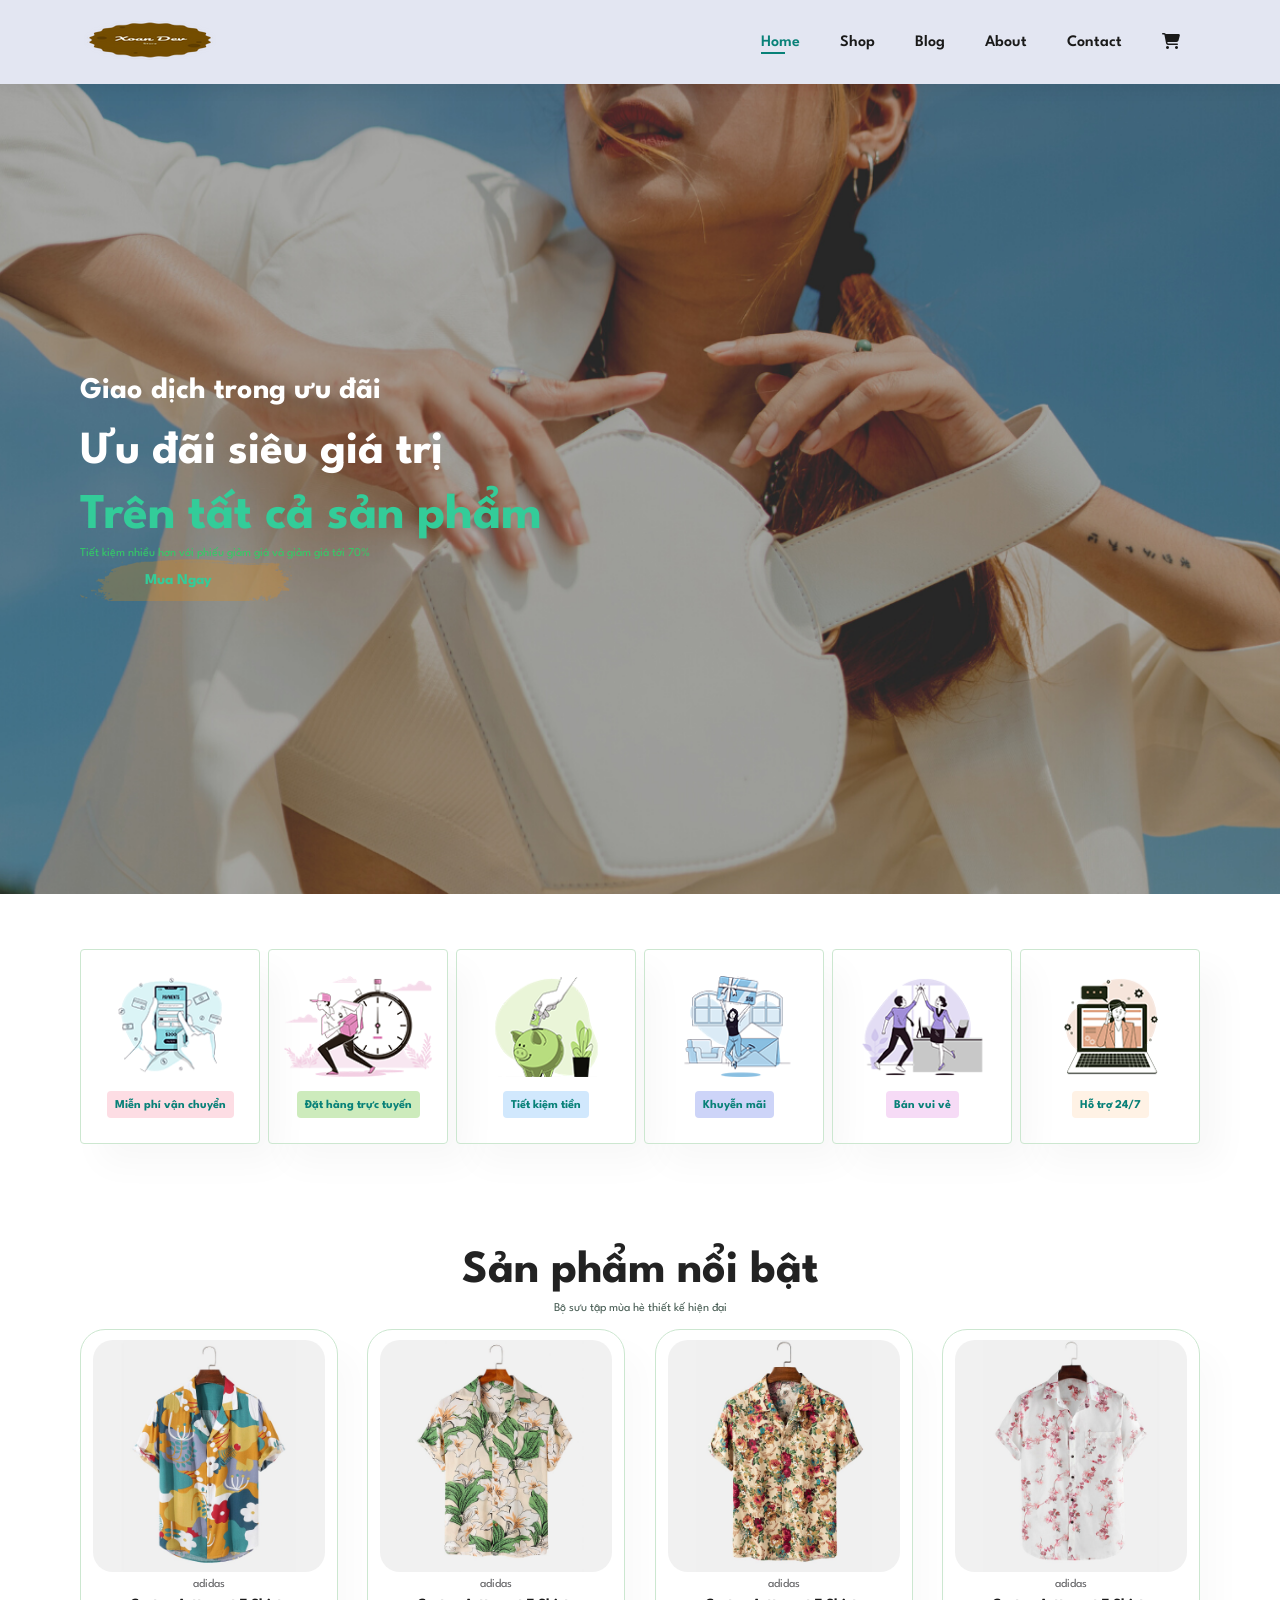
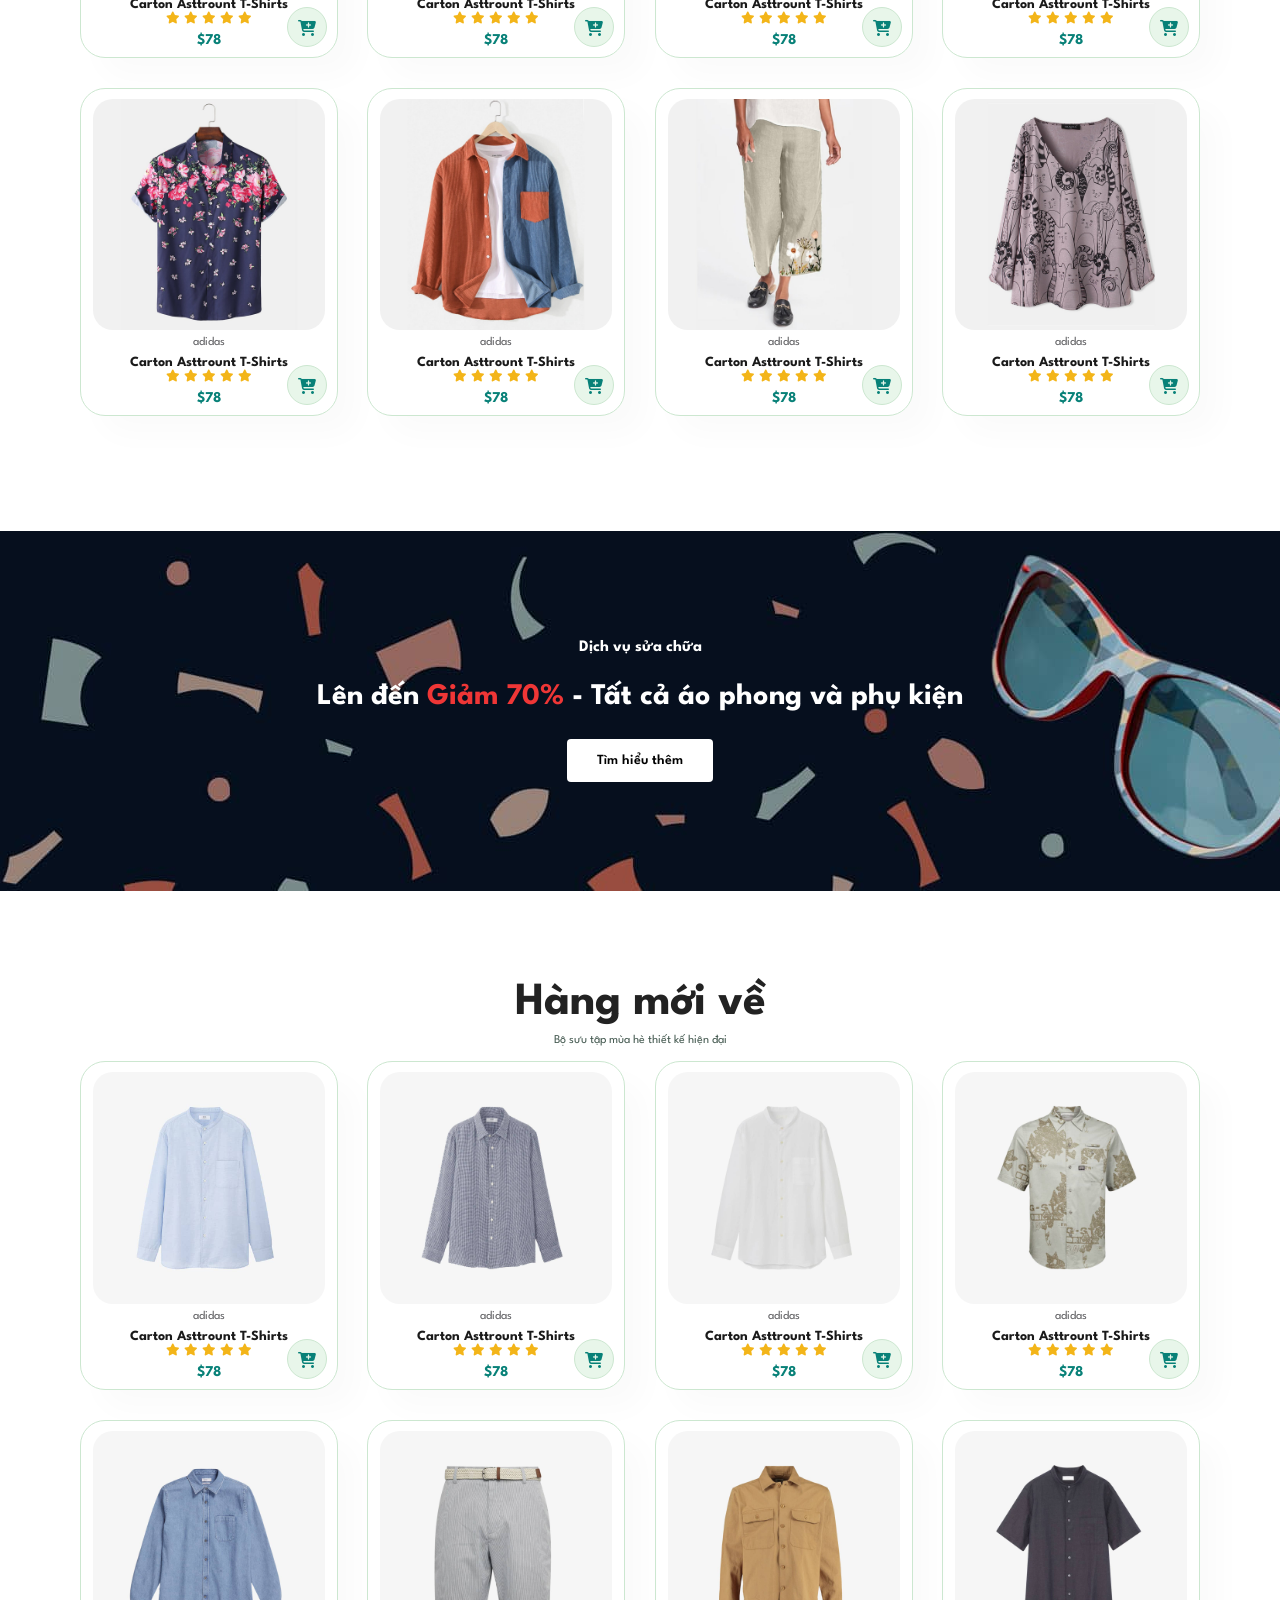
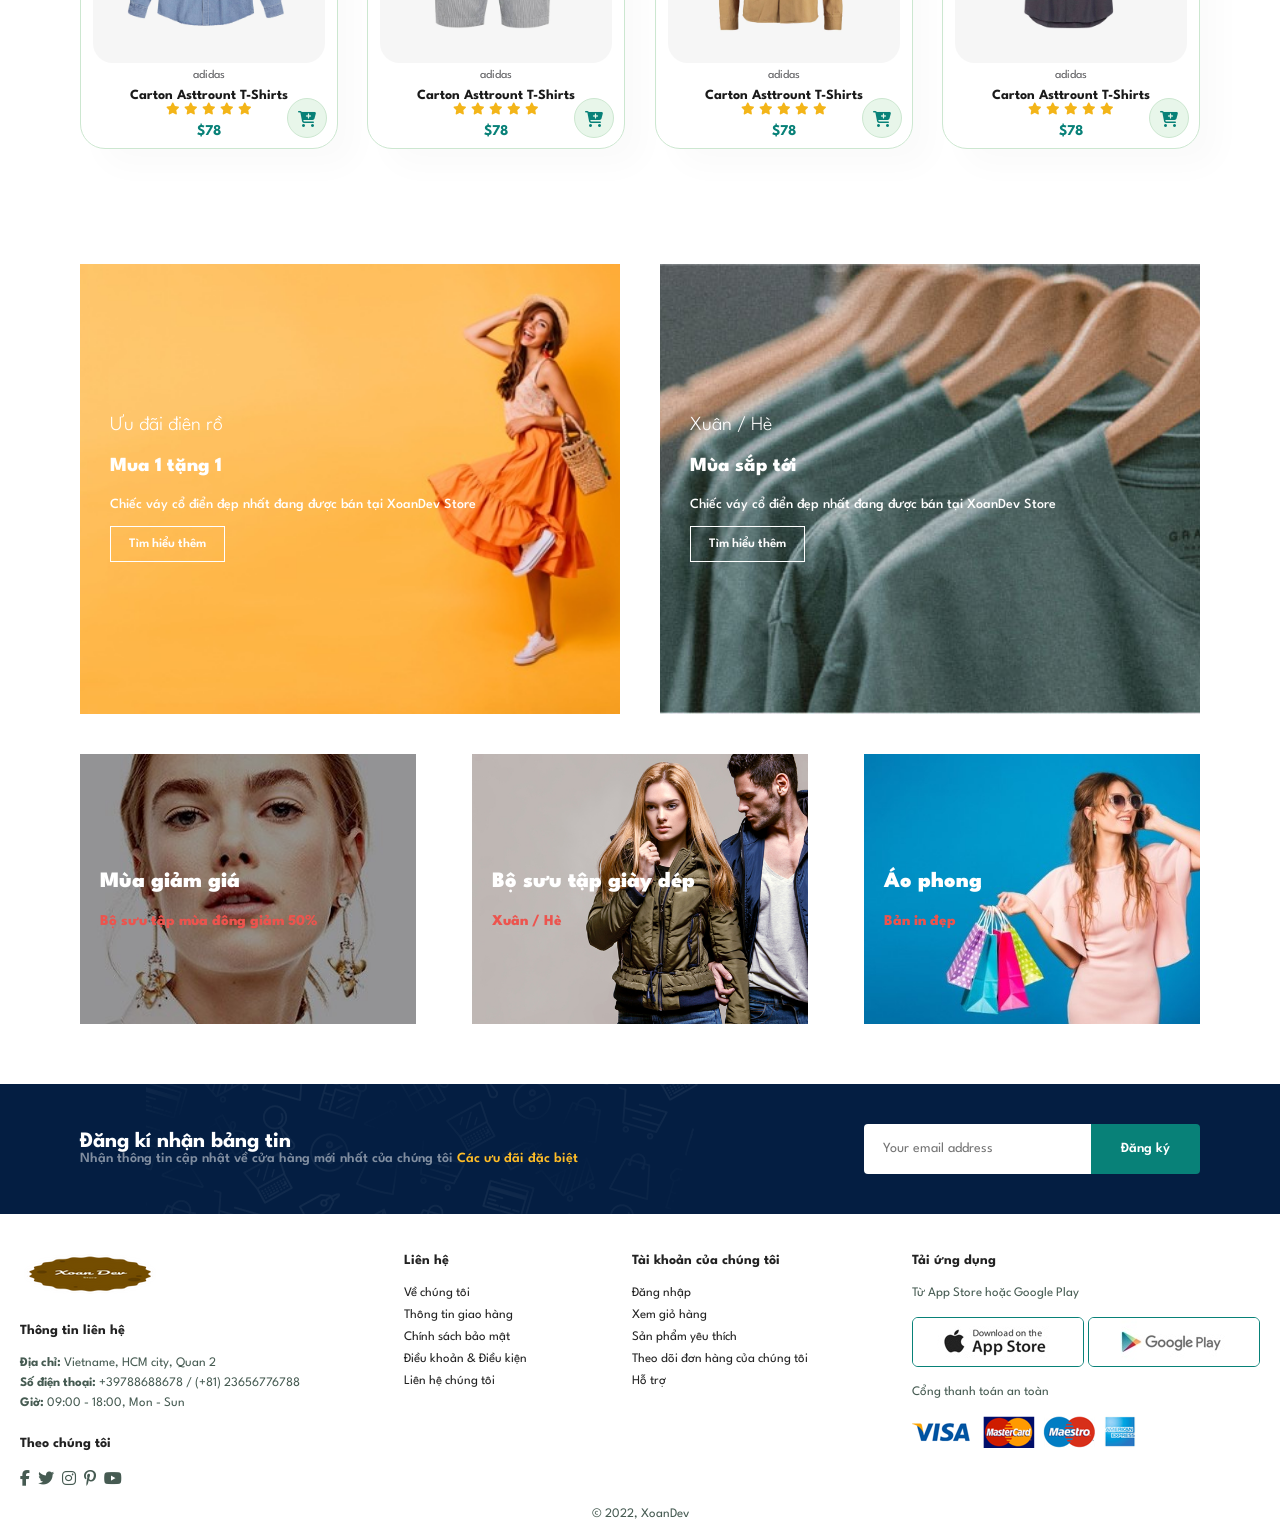
<file: index.html>
<!DOCTYPE html>
<html lang="en">
<head>
    <meta charset="UTF-8">
    <meta http-equiv="X-UA-Compatible" content="IE=edge">
    <meta name="viewport" content="width=device-width, initial-scale=1.0">
    <link rel="stylesheet" href="https://cdnjs.cloudflare.com/ajax/libs/font-awesome/6.2.0/css/all.min.css">
    <title>XoanDev Store</title>
    <link rel="stylesheet" href="style.css">
</head>
<body>
    <section id="header">
        <a href="#"><img src="img/logo.png" class="logo" alt=""></a>

        <div>
            <ul id="navbar">
                <li><a class="active" href="index.html">Home</a></li>
                <li><a href="shop.html">Shop</a></li>
                <li><a href="blog.html">Blog</a></li>
                <li><a href="about.html">About</a></li>
                <li><a href="contact.html">Contact</a></li>
                <li id="lg-bag"><a href="cart.html"><i class="fa-solid fa-cart-shopping"></i></a></li>
                <a href="#" id="close"><i class="fa-solid fa-xmark"></i></a>
            </ul>
        </div>
        <div id="mobile">
            <a href="cart.html"><i class="fa-solid fa-cart-shopping"></i></a>
            <i id="bar" class="fas fa-outdent"></i>
        </div>
    </section>
    <!-- Home Page -->
     <section id="hero">
        <h4>Giao dịch trong ưu đãi</h4>
        <h2>Ưu đãi siêu giá trị</h2>
        <h1>Trên tất cả sản phẩm</h1>
        <p>Tiết kiệm nhiều hơn với phiếu giảm giá và giảm giá tới 70%</p>
        <button>Mua Ngay</button>
     </section>

     <!-- Feature [Tính năng]-->
     <section id="feature" class="section-p1">
        <div class="fe-box">
            <img src="img/features/f1.png">
            <h6>Miễn phí vận chuyển</h6>
        </div>
        <div class="fe-box">
            <img src="img/features/f2.png">
            <h6>Đặt hàng trực tuyến</h6>
        </div>
        <div class="fe-box">
            <img src="img/features/f3.png">
            <h6>Tiết kiệm tiền</h6>
        </div>
        <div class="fe-box">
            <img src="img/features/f4.png">
            <h6>Khuyễn mãi</h6>
        </div>
        <div class="fe-box">
            <img src="img/features/f5.png">
            <h6>Bán vui vẻ</h6>
        </div>
        <div class="fe-box">
            <img src="img/features/f6.png">
            <h6>Hỗ trợ 24/7</h6>
        </div>
     </section>

    <!-- Product -->
     <section id="product1" class="section-p1">
        <h2>Sản phẩm nổi bật</h2>
        <p>Bộ sưu tập mùa hè thiết kế hiện đại</p>
        <div class="pro-container">
            <div class="pro">
                <img src="img/products/f1.jpg" alt="">
                <div class="des">
                    <span>adidas</span>
                    <h5>Carton Asttrount T-Shirts</h5>
                    <div class="star">
                        <i class="fas fa-star"></i>
                        <i class="fas fa-star"></i>
                        <i class="fas fa-star"></i>
                        <i class="fas fa-star"></i>
                        <i class="fas fa-star"></i>
                    </div>
                    <h4>$78</h4>
                </div>
                <a href="#"><i class="fa-solid fa-cart-plus cart"></i></a>
            </div>
            <div class="pro">
                <img src="img/products/f2.jpg" alt="">
                <div class="des">
                    <span>adidas</span>
                    <h5>Carton Asttrount T-Shirts</h5>
                    <div class="star">
                        <i class="fas fa-star"></i>
                        <i class="fas fa-star"></i>
                        <i class="fas fa-star"></i>
                        <i class="fas fa-star"></i>
                        <i class="fas fa-star"></i>
                    </div>
                    <h4>$78</h4>
                </div>
                <a href="#"><i class="fa-solid fa-cart-plus cart"></i></a>
            </div>
            <div class="pro">
                <img src="img/products/f3.jpg" alt="">
                <div class="des">
                    <span>adidas</span>
                    <h5>Carton Asttrount T-Shirts</h5>
                    <div class="star">
                        <i class="fas fa-star"></i>
                        <i class="fas fa-star"></i>
                        <i class="fas fa-star"></i>
                        <i class="fas fa-star"></i>
                        <i class="fas fa-star"></i>
                    </div>
                    <h4>$78</h4>
                </div>
                <a href="#"><i class="fa-solid fa-cart-plus cart"></i></a>
            </div>
            <div class="pro">
                <img src="img/products/f4.jpg" alt="">
                <div class="des">
                    <span>adidas</span>
                    <h5>Carton Asttrount T-Shirts</h5>
                    <div class="star">
                        <i class="fas fa-star"></i>
                        <i class="fas fa-star"></i>
                        <i class="fas fa-star"></i>
                        <i class="fas fa-star"></i>
                        <i class="fas fa-star"></i>
                    </div>
                    <h4>$78</h4>
                </div>
                <a href="#"><i class="fa-solid fa-cart-plus cart"></i></a>
            </div>
            <div class="pro">
                <img src="img/products/f5.jpg" alt="">
                <div class="des">
                    <span>adidas</span>
                    <h5>Carton Asttrount T-Shirts</h5>
                    <div class="star">
                        <i class="fas fa-star"></i>
                        <i class="fas fa-star"></i>
                        <i class="fas fa-star"></i>
                        <i class="fas fa-star"></i>
                        <i class="fas fa-star"></i>
                    </div>
                    <h4>$78</h4>
                </div>
                <a href="#"><i class="fa-solid fa-cart-plus cart"></i></a>
            </div>
            <div class="pro">
                <img src="img/products/f6.jpg" alt="">
                <div class="des">
                    <span>adidas</span>
                    <h5>Carton Asttrount T-Shirts</h5>
                    <div class="star">
                        <i class="fas fa-star"></i>
                        <i class="fas fa-star"></i>
                        <i class="fas fa-star"></i>
                        <i class="fas fa-star"></i>
                        <i class="fas fa-star"></i>
                    </div>
                    <h4>$78</h4>
                </div>
                <a href="#"><i class="fa-solid fa-cart-plus cart"></i></a>
            </div>
            <div class="pro">
                <img src="img/products/f7.jpg" alt="">
                <div class="des">
                    <span>adidas</span>
                    <h5>Carton Asttrount T-Shirts</h5>
                    <div class="star">
                        <i class="fas fa-star"></i>
                        <i class="fas fa-star"></i>
                        <i class="fas fa-star"></i>
                        <i class="fas fa-star"></i>
                        <i class="fas fa-star"></i>
                    </div>
                    <h4>$78</h4>
                </div>
                <a href="#"><i class="fa-solid fa-cart-plus cart"></i></a>
            </div>
            <div class="pro">
                <img src="img/products/f8.jpg" alt="">
                <div class="des">
                    <span>adidas</span>
                    <h5>Carton Asttrount T-Shirts</h5>
                    <div class="star">
                        <i class="fas fa-star"></i>
                        <i class="fas fa-star"></i>
                        <i class="fas fa-star"></i>
                        <i class="fas fa-star"></i>
                        <i class="fas fa-star"></i>
                    </div>
                    <h4>$78</h4>
                </div>
                <a href="#"><i class="fa-solid fa-cart-plus cart"></i></a>
            </div>



        </div>
     </section>

     <!-- Banner Small -->
      <section id="banner" class="section-m1">
            <h4>Dịch vụ sửa chữa</h4>
            <h2>Lên đến <span>Giảm 70%</span> - Tất cả áo phong và phụ kiện</h2>
            <button class="normal">Tìm hiểu thêm</button>
      </section>

      <!-- New product -->
      <section id="product1" class="section-p1">
        <h2>Hàng mới về</h2>
        <p>Bộ sưu tập mùa hè thiết kế hiện đại</p>
        <div class="pro-container">
            <div class="pro">
                <img src="img/products/n1.jpg" alt="">
                <div class="des">
                    <span>adidas</span>
                    <h5>Carton Asttrount T-Shirts</h5>
                    <div class="star">
                        <i class="fas fa-star"></i>
                        <i class="fas fa-star"></i>
                        <i class="fas fa-star"></i>
                        <i class="fas fa-star"></i>
                        <i class="fas fa-star"></i>
                    </div>
                    <h4>$78</h4>
                </div>
                <a href="#"><i class="fa-solid fa-cart-plus cart"></i></a>
            </div>
            <div class="pro">
                <img src="img/products/n2.jpg" alt="">
                <div class="des">
                    <span>adidas</span>
                    <h5>Carton Asttrount T-Shirts</h5>
                    <div class="star">
                        <i class="fas fa-star"></i>
                        <i class="fas fa-star"></i>
                        <i class="fas fa-star"></i>
                        <i class="fas fa-star"></i>
                        <i class="fas fa-star"></i>
                    </div>
                    <h4>$78</h4>
                </div>
                <a href="#"><i class="fa-solid fa-cart-plus cart"></i></a>
            </div>
            <div class="pro">
                <img src="img/products/n3.jpg" alt="">
                <div class="des">
                    <span>adidas</span>
                    <h5>Carton Asttrount T-Shirts</h5>
                    <div class="star">
                        <i class="fas fa-star"></i>
                        <i class="fas fa-star"></i>
                        <i class="fas fa-star"></i>
                        <i class="fas fa-star"></i>
                        <i class="fas fa-star"></i>
                    </div>
                    <h4>$78</h4>
                </div>
                <a href="#"><i class="fa-solid fa-cart-plus cart"></i></a>
            </div>
            <div class="pro">
                <img src="img/products/n4.jpg" alt="">
                <div class="des">
                    <span>adidas</span>
                    <h5>Carton Asttrount T-Shirts</h5>
                    <div class="star">
                        <i class="fas fa-star"></i>
                        <i class="fas fa-star"></i>
                        <i class="fas fa-star"></i>
                        <i class="fas fa-star"></i>
                        <i class="fas fa-star"></i>
                    </div>
                    <h4>$78</h4>
                </div>
                <a href="#"><i class="fa-solid fa-cart-plus cart"></i></a>
            </div>
            <div class="pro">
                <img src="img/products/n5.jpg" alt="">
                <div class="des">
                    <span>adidas</span>
                    <h5>Carton Asttrount T-Shirts</h5>
                    <div class="star">
                        <i class="fas fa-star"></i>
                        <i class="fas fa-star"></i>
                        <i class="fas fa-star"></i>
                        <i class="fas fa-star"></i>
                        <i class="fas fa-star"></i>
                    </div>
                    <h4>$78</h4>
                </div>
                <a href="#"><i class="fa-solid fa-cart-plus cart"></i></a>
            </div>
            <div class="pro">
                <img src="img/products/n6.jpg" alt="">
                <div class="des">
                    <span>adidas</span>
                    <h5>Carton Asttrount T-Shirts</h5>
                    <div class="star">
                        <i class="fas fa-star"></i>
                        <i class="fas fa-star"></i>
                        <i class="fas fa-star"></i>
                        <i class="fas fa-star"></i>
                        <i class="fas fa-star"></i>
                    </div>
                    <h4>$78</h4>
                </div>
                <a href="#"><i class="fa-solid fa-cart-plus cart"></i></a>
            </div>
            <div class="pro">
                <img src="img/products/n7.jpg" alt="">
                <div class="des">
                    <span>adidas</span>
                    <h5>Carton Asttrount T-Shirts</h5>
                    <div class="star">
                        <i class="fas fa-star"></i>
                        <i class="fas fa-star"></i>
                        <i class="fas fa-star"></i>
                        <i class="fas fa-star"></i>
                        <i class="fas fa-star"></i>
                    </div>
                    <h4>$78</h4>
                </div>
                <a href="#"><i class="fa-solid fa-cart-plus cart"></i></a>
            </div>
            <div class="pro">
                <img src="img/products/n8.jpg" alt="">
                <div class="des">
                    <span>adidas</span>
                    <h5>Carton Asttrount T-Shirts</h5>
                    <div class="star">
                        <i class="fas fa-star"></i>
                        <i class="fas fa-star"></i>
                        <i class="fas fa-star"></i>
                        <i class="fas fa-star"></i>
                        <i class="fas fa-star"></i>
                    </div>
                    <h4>$78</h4>
                </div>
                <a href="#"><i class="fa-solid fa-cart-plus cart"></i></a>
            </div>



        </div>
      </section>

      <!-- Small 2 banner -->
       <section id="sm-banner" class="section-p1">
            <div class="banner-box">
                <h4>Ưu đãi điên rồ</h4>
                <h2>Mua 1 tặng 1</h2>
                <span>Chiếc váy cổ điển đẹp nhất đang được bán tại XoanDev Store</span>
                <button class="white">Tìm hiểu thêm</button>
            </div>
            <div class="banner-box banner-box2">
                <h4>Xuân / Hè</h4>
                <h2>Mùa sắp tới</h2>
                <span>Chiếc váy cổ điển đẹp nhất đang được bán tại XoanDev Store</span>
                <button class="white">Tìm hiểu thêm</button>
            </div>
       </section>

       <!-- Small 3 banner -->
        <section id="banner3">
            <div class="banner-box">
                <h2>Mùa giảm giá</h2>
                <h3>Bộ sưu tập mùa đông giảm 50%</h3>
            </div>
            <div class="banner-box banner-box2">
                <h2>Bộ sưu tập giày dép</h2>
                <h3>Xuân / Hè</h3>
            </div>
            <div class="banner-box banner-box3">
                <h2>Áo phong</h2>
                <h3>Bản in đẹp</h3>
            </div>
        </section>
        
        <!-- New letter -->
        <section id="newsletter" class="section-p1 section-m1">
            <div class="newstext">
                <h4>Đăng kí nhận bảng tin</h4>
                <p>Nhận thông tin cập nhật về cửa hàng mới nhất của chúng tôi <span>Các ưu đãi đặc biệt</span></p>
            </div>
            <div class="form">
                <input type="text" placeholder="Your email address">
                <button class="normal">Đăng ký</button>
            </div>
        </section>
        

        <!-- Footer -->
        <footer id="section-p1">
            <div class="col">
                <img class="logo" src="img/logo.png">
                <h4>Thông tin liên hệ</h4>
                <p><strong>Địa chỉ: </strong>Vietname, HCM city, Quan 2</p>
                <p><strong>Số điện thoại: </strong>+39788688678 / (+81) 23656776788</p>
                <p><strong>Giờ: </strong>09:00 - 18:00, Mon - Sun</p>
                <div class="follow">
                    <h4>Theo chúng tôi</h4>
                    <div class="icon">
                        <i class="fab fa-facebook-f"></i>
                        <i class="fab fa-twitter"></i>
                        <i class="fab fa-instagram"></i>
                        <i class="fab fa-pinterest-p"></i>
                        <i class="fab fa-youtube"></i>
                    </div>
                </div>
            </div>
            
            <div class="col">
                <h4>Liên hệ</h4>
                <a href="#">Về chúng tôi</a>
                <a href="#">Thông tin giao hàng</a>
                <a href="#">Chính sách bảo mật</a>
                <a href="#">Điều khoản & Điều kiện</a>
                <a href="#">Liên hệ chúng tôi</a>
            </div>

            <div class="col">
                <h4>Tài khoản của chúng tôi</h4>
                <a href="#">Đăng nhập</a>
                <a href="#">Xem giỏ hàng</a>
                <a href="#">Sản phẩm yêu thích</a>
                <a href="#">Theo dõi đơn hàng của chúng tôi</a>
                <a href="#">Hỗ trợ</a>
            </div>

            <div class="col install">
                <h4>Tải ứng dụng</h4>
                <p>Từ App Store hoặc Google Play</p>
                <div class="row">
                    <img src="img/pay/app.jpg" alt="">
                    <img src="img/pay/play.jpg" alt="">
                </div>
                <p>Cổng thanh toán an toàn</p>
                <img src="img/pay/pay.png" alt="">
            </div>


            <div class="copyright">
                <p>© 2022, XoanDev</p>
            </div>
        </footer>

        <script src="script.js"></script>
</body>
</html>
</file>
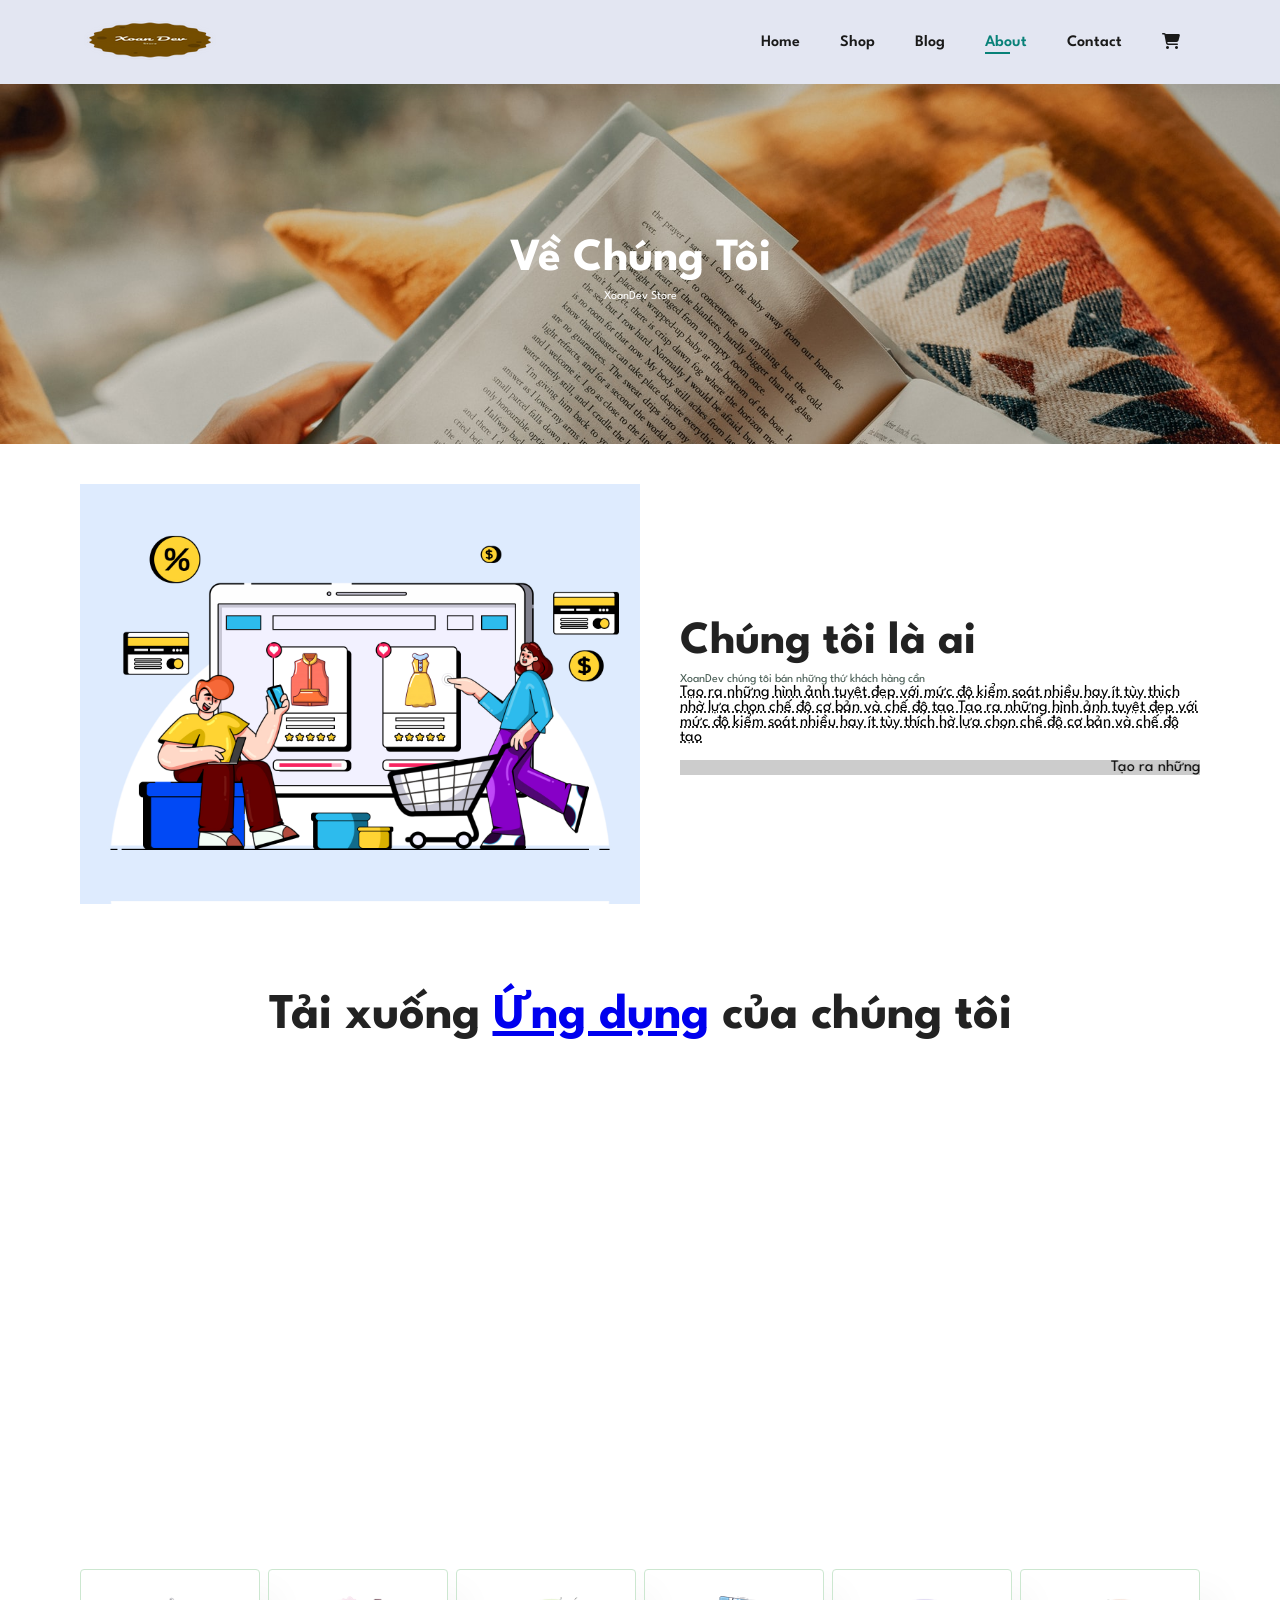
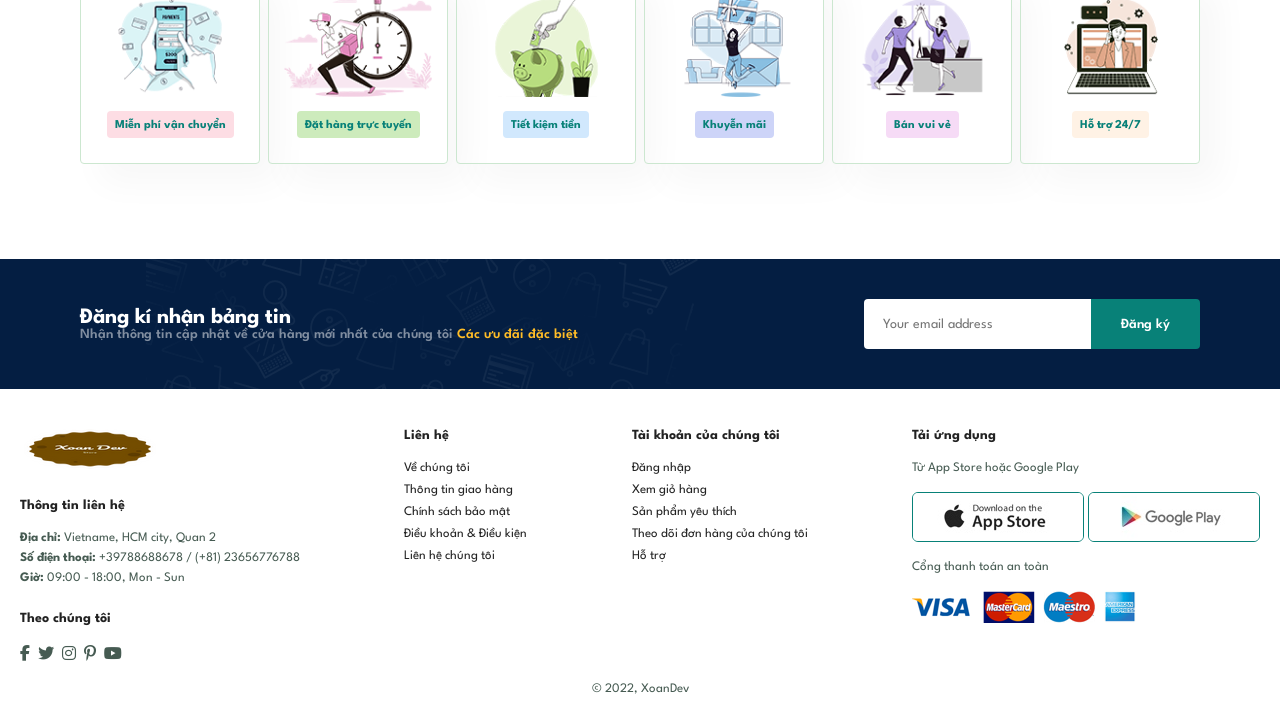
<file: about.html>
<!DOCTYPE html>
<html lang="en">
<head>
    <meta charset="UTF-8">
    <meta http-equiv="X-UA-Compatible" content="IE=edge">
    <meta name="viewport" content="width=device-width, initial-scale=1.0">
    <link rel="stylesheet" href="https://cdnjs.cloudflare.com/ajax/libs/font-awesome/6.2.0/css/all.min.css">
    <title>XoanDev Store</title>
    <link rel="stylesheet" href="style.css">
</head>
<body>

    <section id="header">
        <a href="#"><img src="img/logo.png" class="logo" alt=""></a>

        <div>
            <ul id="navbar">
                <li><a href="index.html">Home</a></li>
                <li><a href="shop.html">Shop</a></li>
                <li><a href="blog.html">Blog</a></li>
                <li><a class="active" href="about.html">About</a></li>
                <li><a href="contact.html">Contact</a></li>
                <li id="lg-bag"><a href="cart.html"><i class="fa-solid fa-cart-shopping"></i></a></li>
                <a href="#" id="close"><i class="fa-solid fa-xmark"></i></a>
            </ul>
        </div>
        <div id="mobile">
            <a href="cart.html"><i class="fa-solid fa-cart-shopping"></i></a>
            <i id="bar" class="fas fa-outdent"></i>
        </div>
    </section>
    <!-- Home Page -->
     <section id="page-header" class="about-header">
        <h2>Về Chúng Tôi</h2>
        <p>XoanDev Store</p>
     </section>

    <!-- About Header -->
     <section id="about-head" class="section-p1">
        <img src="img/about/a6.jpg" alt="">

        <div>
            <h2>Chúng tôi là ai</h2>
            <p>XoanDev chúng tôi bán những thứ khách hàng cần</p>

            <abbr title="">Tạo ra những hình ảnh tuyệt đẹp với mức độ kiểm soát nhiều 
                hay ít tùy thich nhờ lựa chọn chế độ cơ bản và chế độ tạo Tạo ra những hình ảnh tuyệt đẹp với mức độ 
                kiểm soát nhiều hay ít tùy thích hờ lựa chọn chế độ cơ bản và chế độ tạo</abbr>
            <br><br>
            <marquee bgcolor="#ccc" loop="-1" scrollamount="5" width="100%">Tạo ra những hình ảnh tuyệt đẹp</marquee>
        </div>
     </section>

     <!-- About App -->
     <section id="about-app" class="section-p1">
        <h1>Tải xuống <a href="#">Ứng dụng</a> của chúng tôi</h1>
        <div class="video">
            <video src="img/about/1.mp4"></video>
        </div>
     </section>

     <!-- Feature [Tính năng]-->
     <section id="feature" class="section-p1">
        <div class="fe-box">
            <img src="img/features/f1.png">
            <h6>Miễn phí vận chuyển</h6>
        </div>
        <div class="fe-box">
            <img src="img/features/f2.png">
            <h6>Đặt hàng trực tuyến</h6>
        </div>
        <div class="fe-box">
            <img src="img/features/f3.png">
            <h6>Tiết kiệm tiền</h6>
        </div>
        <div class="fe-box">
            <img src="img/features/f4.png">
            <h6>Khuyễn mãi</h6>
        </div>
        <div class="fe-box">
            <img src="img/features/f5.png">
            <h6>Bán vui vẻ</h6>
        </div>
        <div class="fe-box">
            <img src="img/features/f6.png">
            <h6>Hỗ trợ 24/7</h6>
        </div>
     </section>

        <!-- New letter -->
        <section id="newsletter" class="section-p1 section-m1">
            <div class="newstext">
                <h4>Đăng kí nhận bảng tin</h4>
                <p>Nhận thông tin cập nhật về cửa hàng mới nhất của chúng tôi <span>Các ưu đãi đặc biệt</span></p>
            </div>
            <div class="form">
                <input type="text" placeholder="Your email address">
                <button class="normal">Đăng ký</button>
            </div>
        </section>
        

        <!-- Footer -->
        <footer id="section-p1">
            <div class="col">
                <img class="logo" src="img/logo.png">
                <h4>Thông tin liên hệ</h4>
                <p><strong>Địa chỉ: </strong>Vietname, HCM city, Quan 2</p>
                <p><strong>Số điện thoại: </strong>+39788688678 / (+81) 23656776788</p>
                <p><strong>Giờ: </strong>09:00 - 18:00, Mon - Sun</p>
                <div class="follow">
                    <h4>Theo chúng tôi</h4>
                    <div class="icon">
                        <i class="fab fa-facebook-f"></i>
                        <i class="fab fa-twitter"></i>
                        <i class="fab fa-instagram"></i>
                        <i class="fab fa-pinterest-p"></i>
                        <i class="fab fa-youtube"></i>
                    </div>
                </div>
            </div>
            
            <div class="col">
                <h4>Liên hệ</h4>
                <a href="#">Về chúng tôi</a>
                <a href="#">Thông tin giao hàng</a>
                <a href="#">Chính sách bảo mật</a>
                <a href="#">Điều khoản & Điều kiện</a>
                <a href="#">Liên hệ chúng tôi</a>
            </div>

            <div class="col">
                <h4>Tài khoản của chúng tôi</h4>
                <a href="#">Đăng nhập</a>
                <a href="#">Xem giỏ hàng</a>
                <a href="#">Sản phẩm yêu thích</a>
                <a href="#">Theo dõi đơn hàng của chúng tôi</a>
                <a href="#">Hỗ trợ</a>
            </div>

            <div class="col install">
                <h4>Tải ứng dụng</h4>
                <p>Từ App Store hoặc Google Play</p>
                <div class="row">
                    <img src="img/pay/app.jpg" alt="">
                    <img src="img/pay/play.jpg" alt="">
                </div>
                <p>Cổng thanh toán an toàn</p>
                <img src="img/pay/pay.png" alt="">
            </div>


            <div class="copyright">
                <p>© 2022, XoanDev</p>
            </div>
        </footer>

        <script src="script.js"></script>
</body>
</html>
</file>
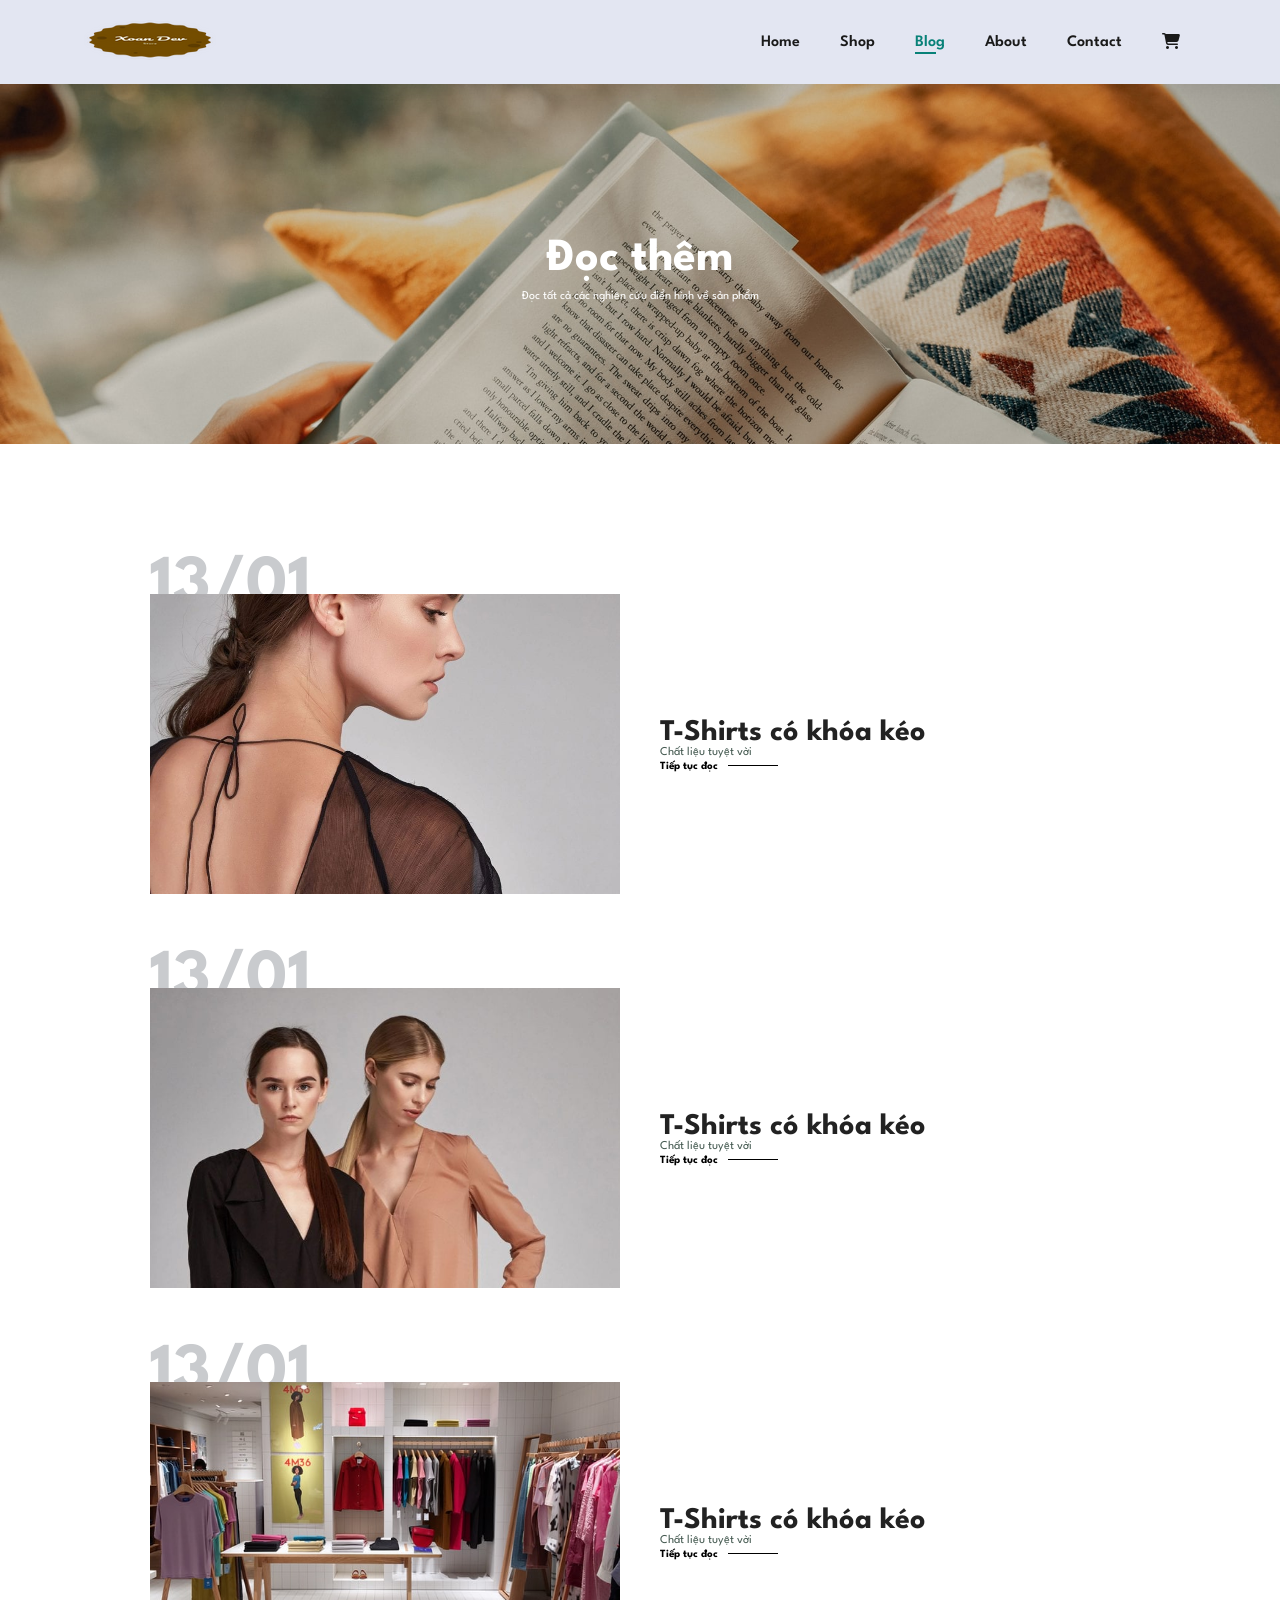
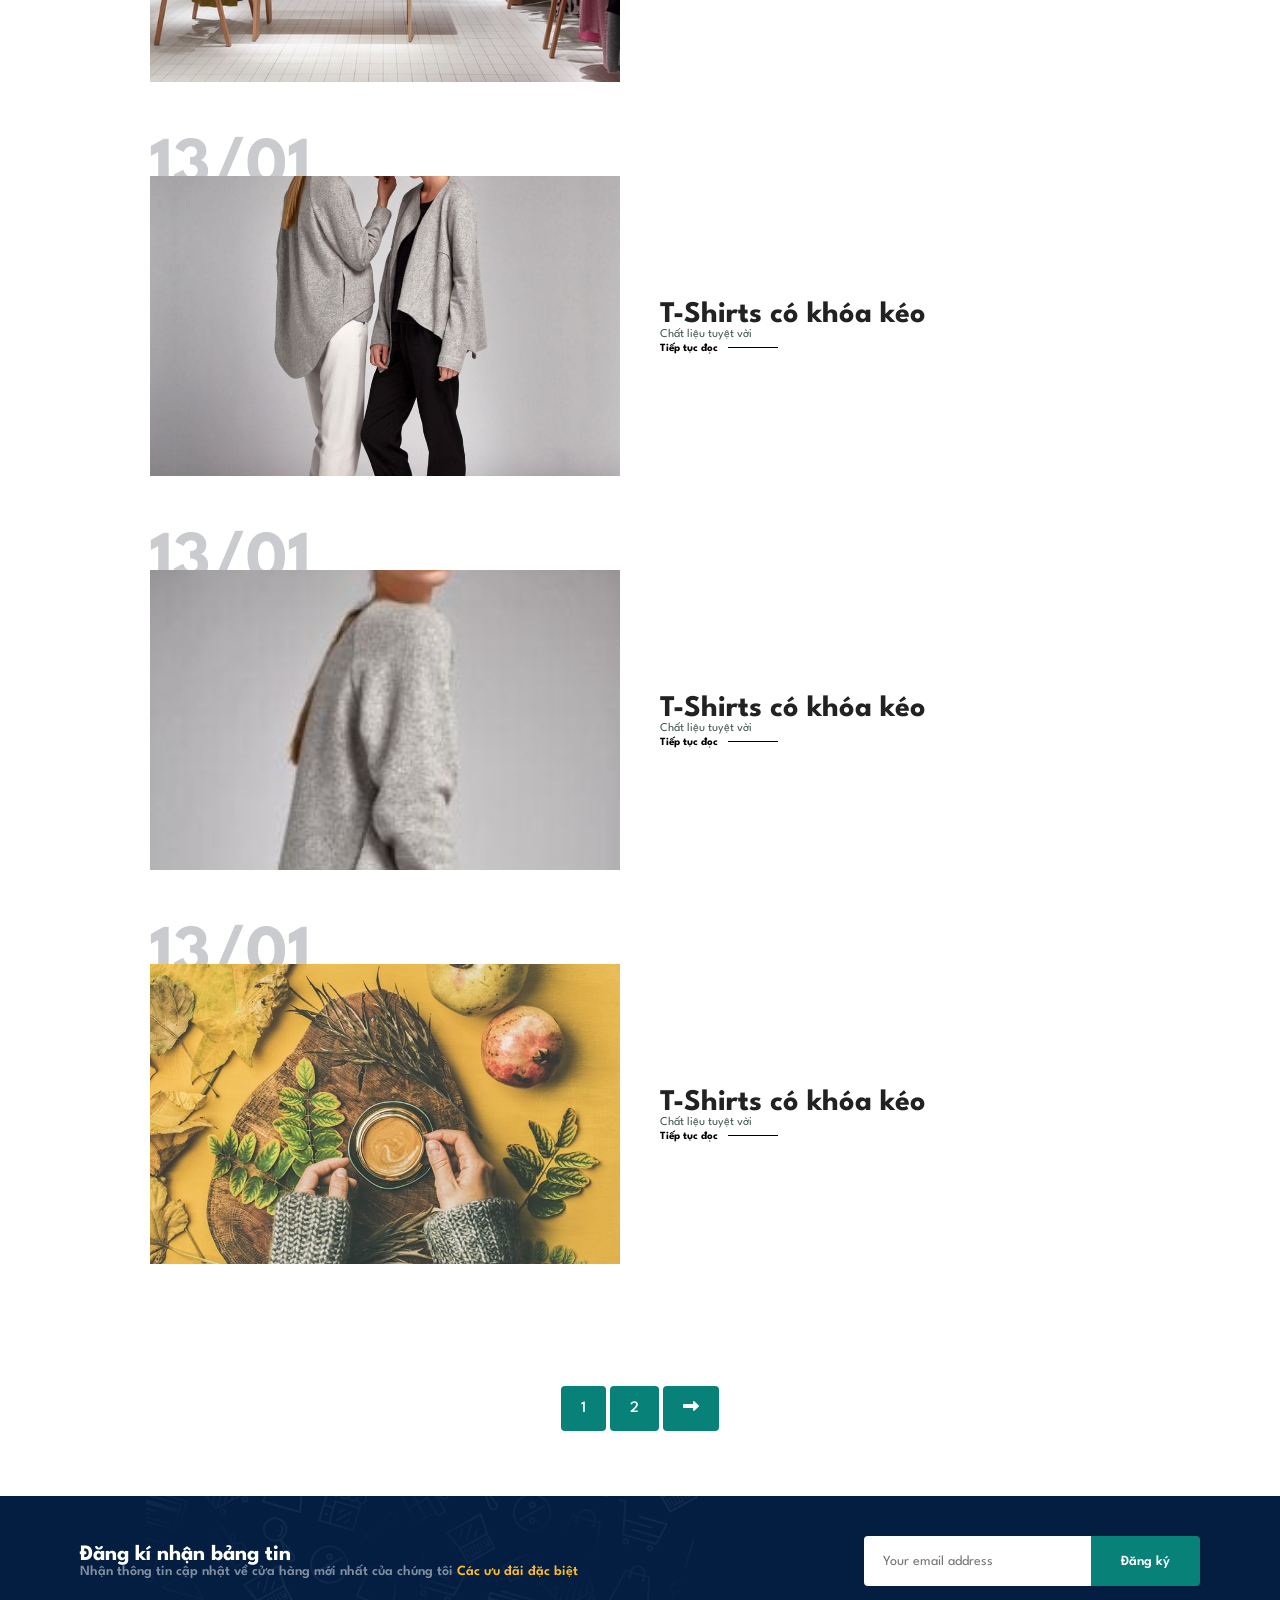
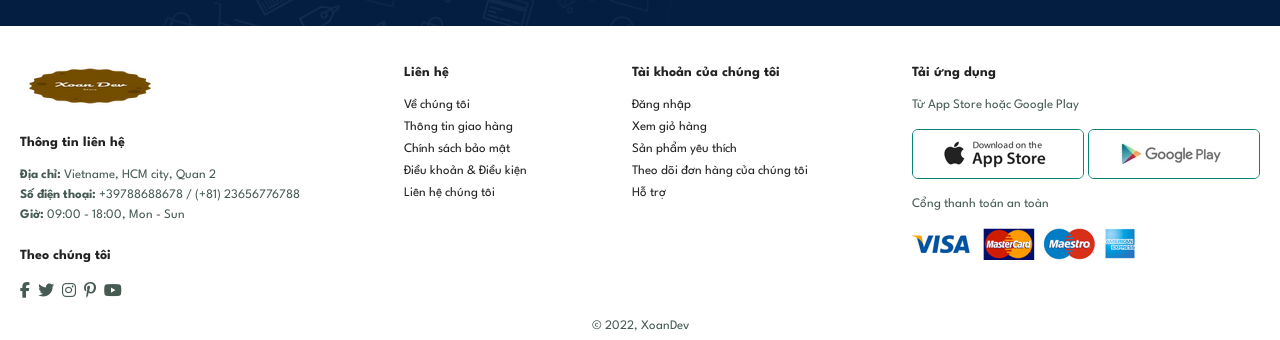
<file: blog.html>
<!DOCTYPE html>
<html lang="en">
<head>
    <meta charset="UTF-8">
    <meta http-equiv="X-UA-Compatible" content="IE=edge">
    <meta name="viewport" content="width=device-width, initial-scale=1.0">
    <link rel="stylesheet" href="https://cdnjs.cloudflare.com/ajax/libs/font-awesome/6.2.0/css/all.min.css">
    <title>XoanDev Store</title>
    <link rel="stylesheet" href="style.css">
</head>
<body>
    <section id="header">
        <a href="#"><img src="img/logo.png" class="logo" alt=""></a>

        <div>
            <ul id="navbar">
                <li><a href="index.html">Home</a></li>
                <li><a href="shop.html">Shop</a></li>
                <li><a class="active" href="blog.html">Blog</a></li>
                <li><a href="about.html">About</a></li>
                <li><a href="contact.html">Contact</a></li>
                <li id="lg-bag"><a href="cart.html"><i class="fa-solid fa-cart-shopping"></i></a></li>
                <a href="#" id="close"><i class="fa-solid fa-xmark"></i></a>
            </ul>
        </div>
        <div id="mobile">
            <a href="cart.html"><i class="fa-solid fa-cart-shopping"></i></a>
            <i id="bar" class="fas fa-outdent"></i>
        </div>
    </section>

    <!-- Home Page -->
     <section id="page-header" class="blog-header">
        <h2>Đọc thêm</h2>
        <p>Đọc tất cả các nghiên cứu điển hình về sản phẩm</p>
     </section>

     <!-- Blog Page -->
      <section id="blog">
        <div class="blog-box">
            <div class="blog-img">
                <img src="img/blog/b1.jpg" alt="">
            </div>
            <div class="blog-details">
                <h4>T-Shirts có khóa kéo</h4>
                <p>Chất liệu tuyệt vời</p>
                <a href="#">Tiếp tục đọc</a>
            </div>
            <h1>13/01</h1>
        </div>
        
        <div class="blog-box">
            <div class="blog-img">
                <img src="img/blog/b2.jpg" alt="">
            </div>
            <div class="blog-details">
                <h4>T-Shirts có khóa kéo</h4>
                <p>Chất liệu tuyệt vời</p>
                <a href="#">Tiếp tục đọc</a>
            </div>
            <h1>13/01</h1>
        </div>
        
        <div class="blog-box">
            <div class="blog-img">
                <img src="img/blog/b3.jpg" alt="">
            </div>
            <div class="blog-details">
                <h4>T-Shirts có khóa kéo</h4>
                <p>Chất liệu tuyệt vời</p>
                <a href="#">Tiếp tục đọc</a>
            </div>
            <h1>13/01</h1>
        </div>
        
        <div class="blog-box">
            <div class="blog-img">
                <img src="img/blog/b4.jpg" alt="">
            </div>
            <div class="blog-details">
                <h4>T-Shirts có khóa kéo</h4>
                <p>Chất liệu tuyệt vời</p>
                <a href="#">Tiếp tục đọc</a>
            </div>
            <h1>13/01</h1>
        </div>
        
        <div class="blog-box">
            <div class="blog-img">
                <img src="img/blog/b5.jpg" alt="">
            </div>
            <div class="blog-details">
                <h4>T-Shirts có khóa kéo</h4>
                <p>Chất liệu tuyệt vời</p>
                <a href="#">Tiếp tục đọc</a>
            </div>
            <h1>13/01</h1>
        </div>
        
        <div class="blog-box">
            <div class="blog-img">
                <img src="img/blog/b6.jpg" alt="">
            </div>
            <div class="blog-details">
                <h4>T-Shirts có khóa kéo</h4>
                <p>Chất liệu tuyệt vời</p>
                <a href="#">Tiếp tục đọc</a>
            </div>
            <h1>13/01</h1>
        </div>
      </section>
       
          <!-- Phân trang -->
      <section id="pagination" class="section-p1">
        <a href="#">1</a>
        <a href="#">2</a>
        <a href="#"><i class="fa fa-long-arrow-alt-right"></i></a>
      </section>


        <!-- New letter -->
        <section id="newsletter" class="section-p1 section-m1">
            <div class="newstext">
                <h4>Đăng kí nhận bảng tin</h4>
                <p>Nhận thông tin cập nhật về cửa hàng mới nhất của chúng tôi <span>Các ưu đãi đặc biệt</span></p>
            </div>
            <div class="form">
                <input type="text" placeholder="Your email address">
                <button class="normal">Đăng ký</button>
            </div>
        </section>
        

        <!-- Footer -->
        <footer id="section-p1">
            <div class="col">
                <img class="logo" src="img/logo.png">
                <h4>Thông tin liên hệ</h4>
                <p><strong>Địa chỉ: </strong>Vietname, HCM city, Quan 2</p>
                <p><strong>Số điện thoại: </strong>+39788688678 / (+81) 23656776788</p>
                <p><strong>Giờ: </strong>09:00 - 18:00, Mon - Sun</p>
                <div class="follow">
                    <h4>Theo chúng tôi</h4>
                    <div class="icon">
                        <i class="fab fa-facebook-f"></i>
                        <i class="fab fa-twitter"></i>
                        <i class="fab fa-instagram"></i>
                        <i class="fab fa-pinterest-p"></i>
                        <i class="fab fa-youtube"></i>
                    </div>
                </div>
            </div>
            
            <div class="col">
                <h4>Liên hệ</h4>
                <a href="#">Về chúng tôi</a>
                <a href="#">Thông tin giao hàng</a>
                <a href="#">Chính sách bảo mật</a>
                <a href="#">Điều khoản & Điều kiện</a>
                <a href="#">Liên hệ chúng tôi</a>
            </div>

            <div class="col">
                <h4>Tài khoản của chúng tôi</h4>
                <a href="#">Đăng nhập</a>
                <a href="#">Xem giỏ hàng</a>
                <a href="#">Sản phẩm yêu thích</a>
                <a href="#">Theo dõi đơn hàng của chúng tôi</a>
                <a href="#">Hỗ trợ</a>
            </div>

            <div class="col install">
                <h4>Tải ứng dụng</h4>
                <p>Từ App Store hoặc Google Play</p>
                <div class="row">
                    <img src="img/pay/app.jpg" alt="">
                    <img src="img/pay/play.jpg" alt="">
                </div>
                <p>Cổng thanh toán an toàn</p>
                <img src="img/pay/pay.png" alt="">
            </div>


            <div class="copyright">
                <p>© 2022, XoanDev</p>
            </div>
        </footer>

        <script src="script.js"></script>
</body>
</html>
</file>
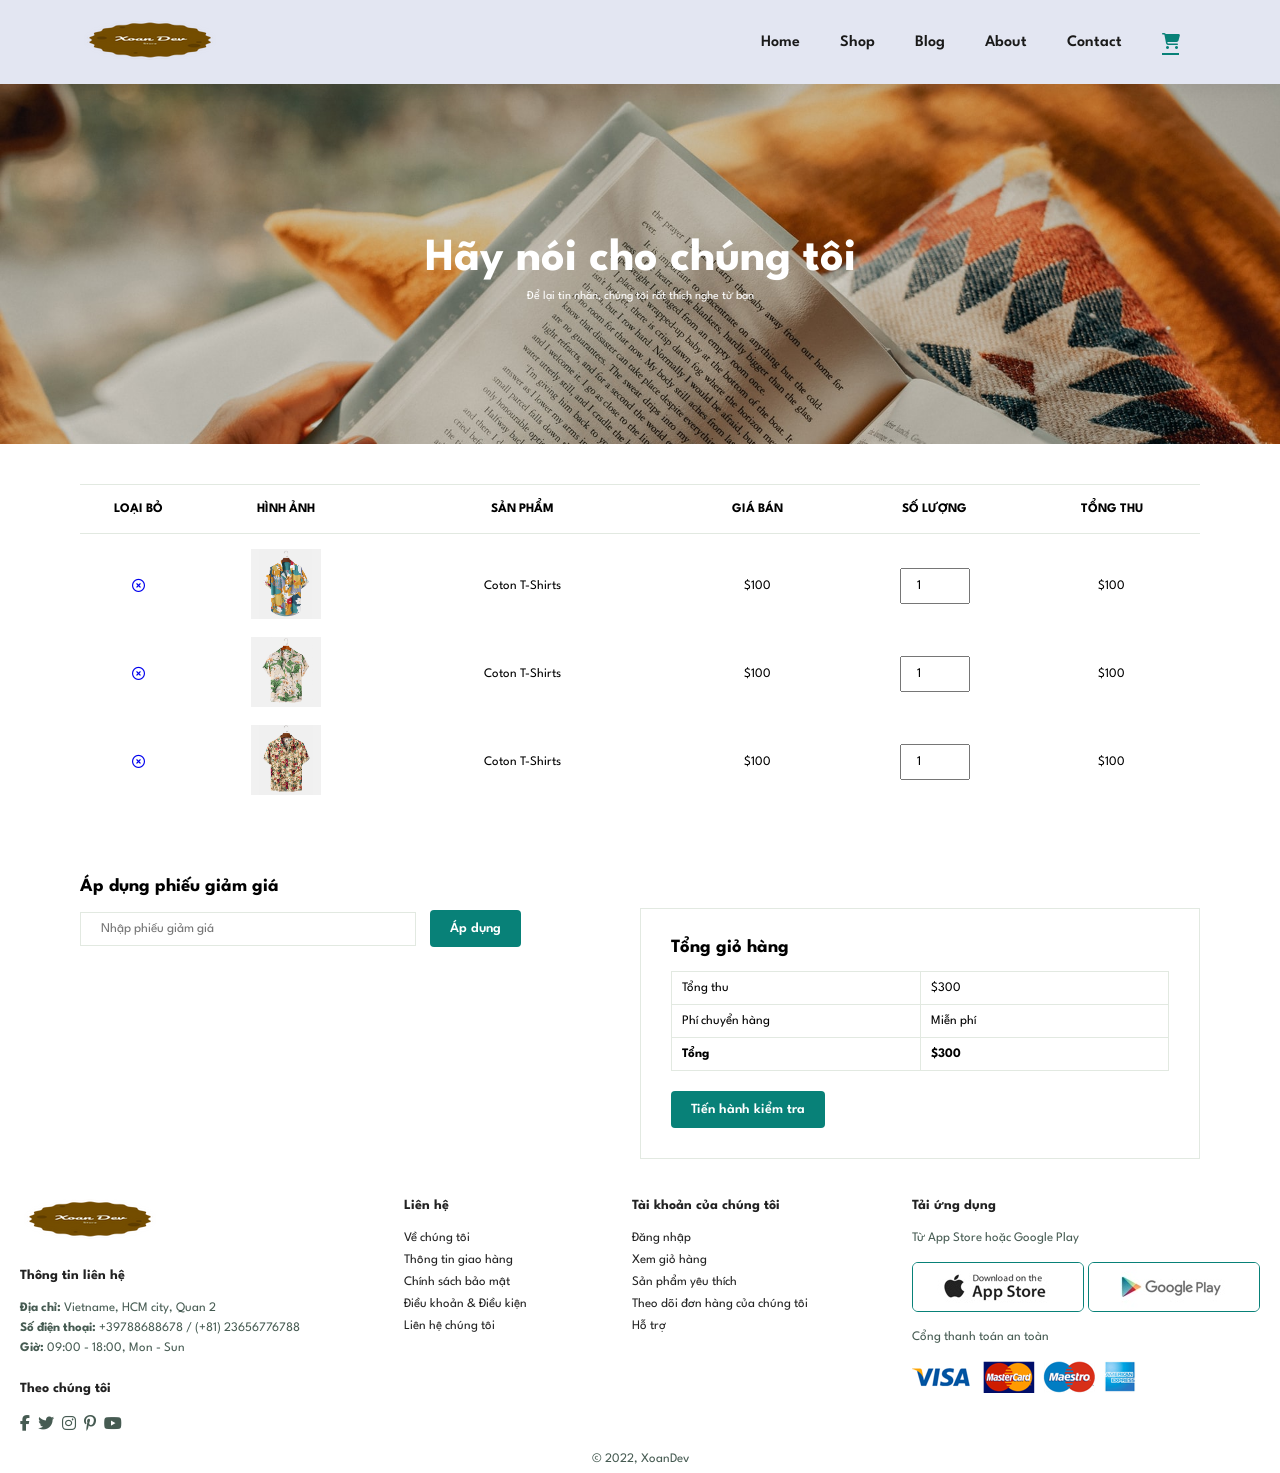
<file: cart.html>
<!DOCTYPE html>
<html lang="en">
<head>
    <meta charset="UTF-8">
    <meta http-equiv="X-UA-Compatible" content="IE=edge">
    <meta name="viewport" content="width=device-width, initial-scale=1.0">
    <link rel="stylesheet" href="https://cdnjs.cloudflare.com/ajax/libs/font-awesome/6.2.0/css/all.min.css">
    <title>XoanDev Store</title>
    <link rel="stylesheet" href="style.css">
</head>
<body>

    <section id="header">
        <a href="#"><img src="img/logo.png" class="logo" alt=""></a>

        <div>
            <ul id="navbar">
                <li><a href="index.html">Home</a></li>
                <li><a href="shop.html">Shop</a></li>
                <li><a href="blog.html">Blog</a></li>
                <li><a href="about.html">About</a></li>
                <li><a href="contact.html">Contact</a></li>
                <li id="lg-bag"><a class="active" href="cart.html"><i class="fa-solid fa-cart-shopping"></i></a></li>
                <a href="#" id="close"><i class="fa-solid fa-xmark"></i></a>
            </ul>
        </div>
        <div id="mobile">
            <a href="cart.html"><i class="fa-solid fa-cart-shopping"></i></a>
            <i id="bar" class="fas fa-outdent"></i>
        </div>
    </section>

    <!-- Home Page -->
     <section id="page-header" class="about-header">
        <h2>Hãy nói cho chúng tôi</h2>
        <p>Để lại tin nhắn, chúng tôi rất thích nghe từ bạn</p>
     </section> 
    
     <!-- Cart Page -->
      <section id="cart" class="section-p1">
        <table width="100%">
            <thead>
                <tr>
                    <td>Loại bỏ</td>
                    <td>Hình ảnh</td>
                    <td>Sản phẩm</td>
                    <td>Giá bán</td>
                    <td>Số lượng</td>
                    <td>Tổng thu</td>
                </tr>
            </thead>
            <tbody>
                <tr>
                    <td><a href="#"><i class="far fa-times-circle"></i></a></td>
                    <td><img src="img/products/f1.jpg" alt=""></td>
                    <td>Coton T-Shirts</td>
                    <td>$100</td>
                    <td><input type="number" value="1"></td>
                    <td>$100</td>
                </tr>
                <tr>
                    <td><a href="#"><i class="far fa-times-circle"></i></a></td>
                    <td><img src="img/products/f2.jpg" alt=""></td>
                    <td>Coton T-Shirts</td>
                    <td>$100</td>
                    <td><input type="number" value="1"></td>
                    <td>$100</td>
                </tr>
                <tr>
                    <td><a href="#"><i class="far fa-times-circle"></i></a></td>
                    <td><img src="img/products/f3.jpg" alt=""></td>
                    <td>Coton T-Shirts</td>
                    <td>$100</td>
                    <td><input type="number" value="1"></td>
                    <td>$100</td>
                </tr>
            </tbody>
        </table>
      </section>

      <!-- Cart Add -->
       <section id="cart-add" class="section-p1">
            <div id="coupon">
                <h3>Áp dụng phiếu giảm giá</h3>
                <div>
                    <input type="text" placeholder="Nhập phiếu giảm giá">
                    <button class="normal">Áp dụng</button>
                </div>
            </div>
            <div id="subtotal">
                <h3>Tổng giỏ hàng</h3>
                <table>
                    <tr>
                        <td>Tổng thu</td>
                        <td>$300</td>
                    </tr>
                    <tr>
                        <td>Phí chuyển hàng</td>
                        <td>Miễn phí</td>
                    </tr>
                    <tr>
                        <td><strong>Tổng</strong></td>
                        <td><strong>$300</strong></td>
                    </tr>
                </table>
                <button class="normal">Tiến hành kiểm tra</button>
            </div>
       </section>

    <!-- Footer -->
    <footer id="section-p1">
            <div class="col">
                <img class="logo" src="img/logo.png">
                <h4>Thông tin liên hệ</h4>
                <p><strong>Địa chỉ: </strong>Vietname, HCM city, Quan 2</p>
                <p><strong>Số điện thoại: </strong>+39788688678 / (+81) 23656776788</p>
                <p><strong>Giờ: </strong>09:00 - 18:00, Mon - Sun</p>
                <div class="follow">
                    <h4>Theo chúng tôi</h4>
                    <div class="icon">
                        <i class="fab fa-facebook-f"></i>
                        <i class="fab fa-twitter"></i>
                        <i class="fab fa-instagram"></i>
                        <i class="fab fa-pinterest-p"></i>
                        <i class="fab fa-youtube"></i>
                    </div>
                </div>
            </div>
            
            <div class="col">
                <h4>Liên hệ</h4>
                <a href="#">Về chúng tôi</a>
                <a href="#">Thông tin giao hàng</a>
                <a href="#">Chính sách bảo mật</a>
                <a href="#">Điều khoản & Điều kiện</a>
                <a href="#">Liên hệ chúng tôi</a>
            </div>

            <div class="col">
                <h4>Tài khoản của chúng tôi</h4>
                <a href="#">Đăng nhập</a>
                <a href="#">Xem giỏ hàng</a>
                <a href="#">Sản phẩm yêu thích</a>
                <a href="#">Theo dõi đơn hàng của chúng tôi</a>
                <a href="#">Hỗ trợ</a>
            </div>

            <div class="col install">
                <h4>Tải ứng dụng</h4>
                <p>Từ App Store hoặc Google Play</p>
                <div class="row">
                    <img src="img/pay/app.jpg" alt="">
                    <img src="img/pay/play.jpg" alt="">
                </div>
                <p>Cổng thanh toán an toàn</p>
                <img src="img/pay/pay.png" alt="">
            </div>


            <div class="copyright">
                <p>© 2022, XoanDev</p>
            </div>
    </footer>

        <script src="script.js"></script>
</body>
</html>
</file>
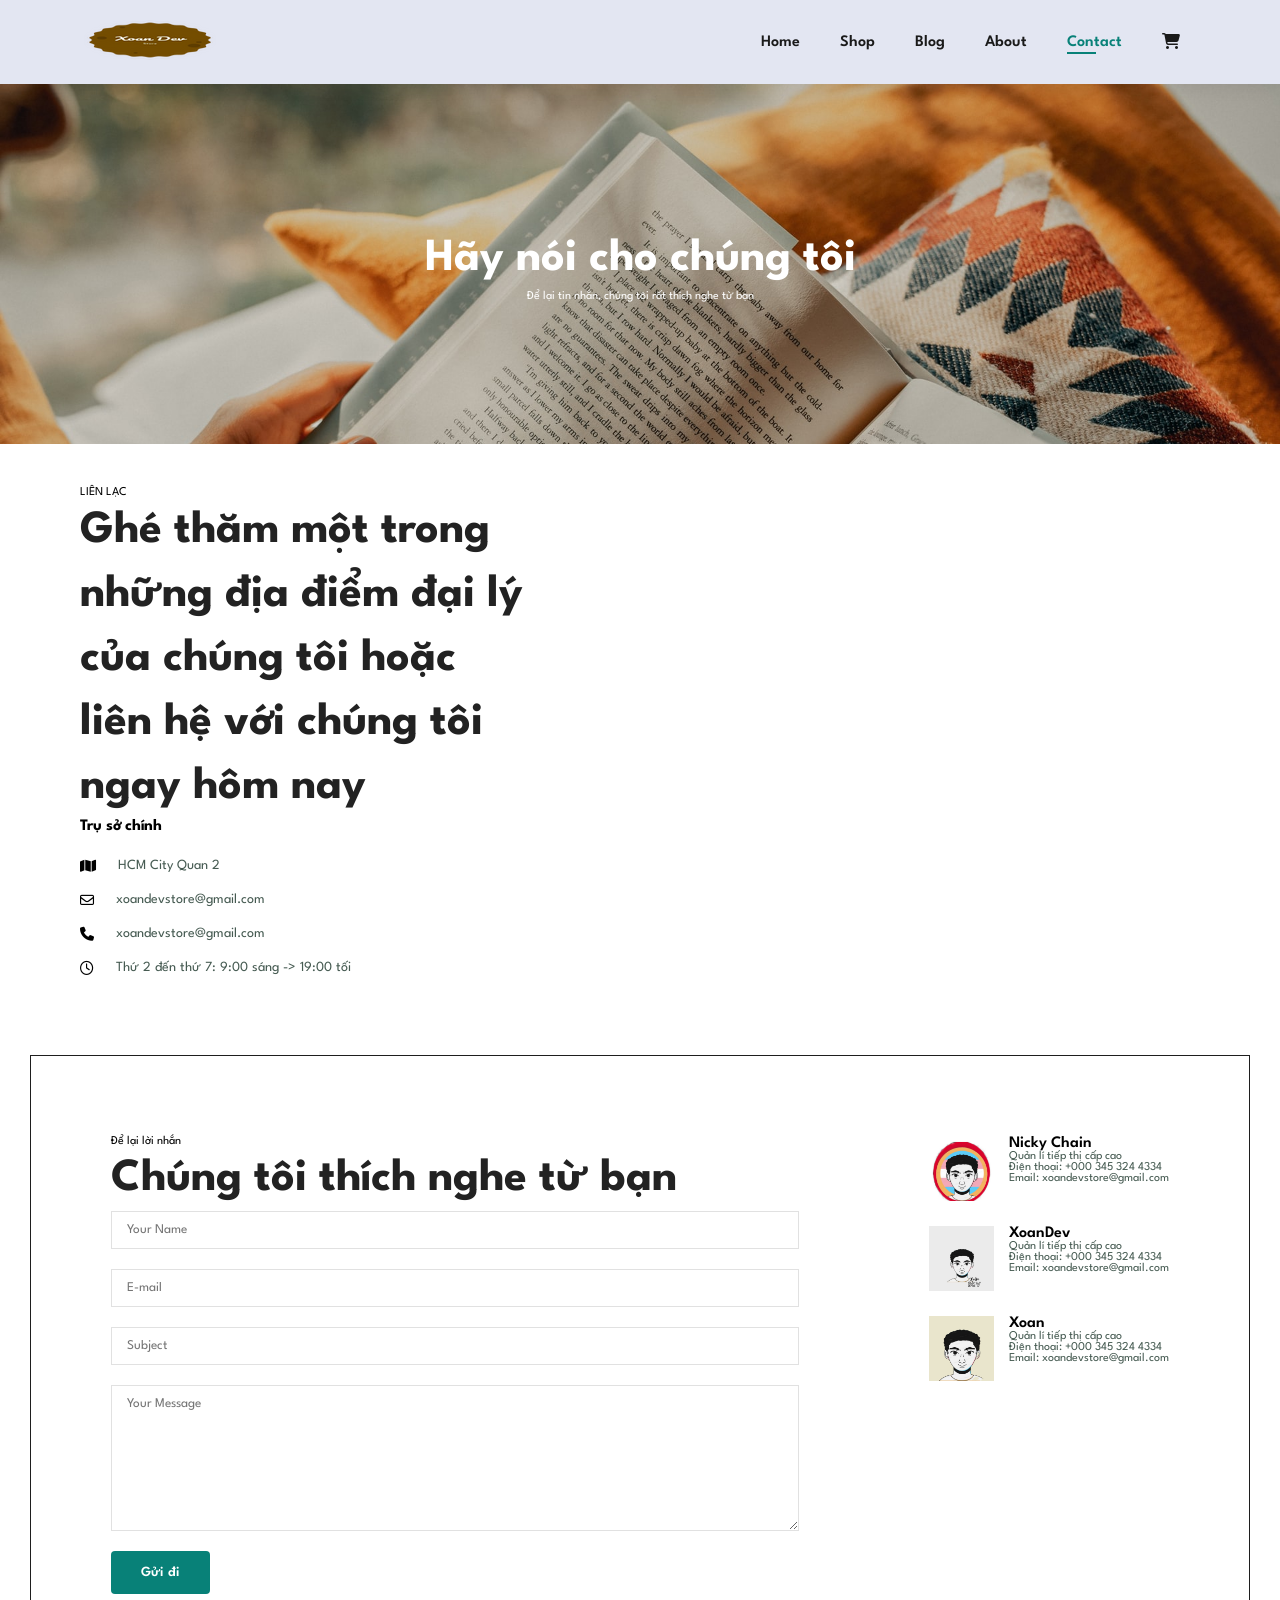
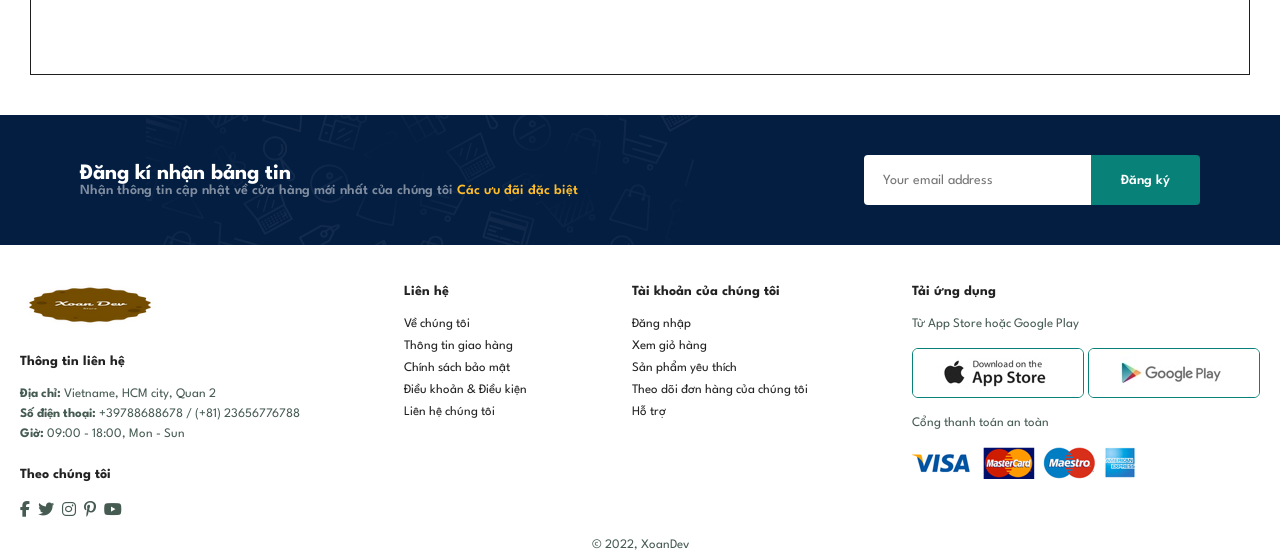
<file: contact.html>
<!DOCTYPE html>
<html lang="en">
<head>
    <meta charset="UTF-8">
    <meta http-equiv="X-UA-Compatible" content="IE=edge">
    <meta name="viewport" content="width=device-width, initial-scale=1.0">
    <link rel="stylesheet" href="https://cdnjs.cloudflare.com/ajax/libs/font-awesome/6.2.0/css/all.min.css">
    <title>XoanDev Store</title>
    <link rel="stylesheet" href="style.css">
</head>
<body>

    <section id="header">
        <a href="#"><img src="img/logo.png" class="logo" alt=""></a>

        <div>
            <ul id="navbar">
                <li><a href="index.html">Home</a></li>
                <li><a href="shop.html">Shop</a></li>
                <li><a href="blog.html">Blog</a></li>
                <li><a href="about.html">About</a></li>
                <li><a class="active" href="contact.html">Contact</a></li>
                <li id="lg-bag"><a href="cart.html"><i class="fa-solid fa-cart-shopping"></i></a></li>
                <a href="#" id="close"><i class="fa-solid fa-xmark"></i></a>
            </ul>
        </div>
        <div id="mobile">
            <a href="cart.html"><i class="fa-solid fa-cart-shopping"></i></a>
            <i id="bar" class="fas fa-outdent"></i>
        </div>
    </section>

    <!-- Home Page -->
     <section id="page-header" class="about-header">
        <h2>Hãy nói cho chúng tôi</h2>
        <p>Để lại tin nhắn, chúng tôi rất thích nghe từ bạn</p>
     </section> 
    
    <!-- Contact Page -->
     <section id="contact-details" class="section-p1">
        <div class="details">
            <span>LIÊN LẠC</span>
            <h2>Ghé thăm một trong những địa điểm đại lý của chúng tôi hoặc liên hệ với chúng tôi ngay hôm nay</h2>
            <h3>Trụ sở chính</h3>
            <div>
                <li>
                    <i class="fa-solid fa-map"></i>
                    <p>HCM City Quan 2</p>
                </li>
                <li>
                    <i class="fa-regular fa-envelope"></i>
                    <p>xoandevstore@gmail.com</p>
                </li>
                <li>
                    <i class="fa-solid fa-phone"></i>
                    <p>xoandevstore@gmail.com</p>
                </li>
                <li>
                    <i class="fa-regular fa-clock"></i>
                    <p>Thứ 2 đến thứ 7: 9:00 sáng -> 19:00 tối</p>
                </li>
            </div>
        </div>




        <div class="map">
            <iframe src="https://www.google.com/maps/embed?pb=!1m18!1m12!1m3!1d4022772.151389002!2d104.29961080245224!3d10.059005802259902!2m3!1f0!2f0!3f0!3m2!1i1024!2i768!4f13.1!3m3!1m2!1s0x317529292e8d3dd1%3A0xf15f5aad773c112b!2zVGjDoG5oIHBo4buRIEjhu5MgQ2jDrSBNaW5oLCBI4buTIENow60gTWluaCwgVmnhu4d0IE5hbQ!5e0!3m2!1svi!2s!4v1789546123770!5m2!1svi!2s" width="600" 
            height="450" style="border:0;" allowfullscreen="" loading="lazy" referrerpolicy="strict-origin-when-cross-origin"></iframe>
        </div>
     </section>



     <!-- Form Details -->
     <section id="form-details">
        <form action="">
            <span>Để lại lời nhắn</span>
            <h2>Chúng tôi thích nghe từ bạn</h2>
            <input type="text" placeholder="Your Name">
            <input type="text" placeholder="E-mail">
            <input type="text" placeholder="Subject">
            <textarea name="" id="" cols="30" rows="10" placeholder="Your Message"></textarea>
            <button class="normal">Gửi đi</button>
        </form>
        <div class="people">
            <div>
                <img src="img/people/1.png" alt="">
                <p><span>Nicky Chain</span> Quản lí tiếp thị cấp cao <br> Điện thoại: +000 345 
                    324 4334 <br> Email: xoandevstore@gmail.com</p>
            </div>
            <div>
                <img src="img/people/2.png" alt="">
                <p><span>XoanDev</span> Quản lí tiếp thị cấp cao <br> Điện thoại: +000 345 
                    324 4334 <br> Email: xoandevstore@gmail.com</p>
            </div>
            <div>
                <img src="img/people/3.png" alt="">
                <p><span>Xoan</span> Quản lí tiếp thị cấp cao <br> Điện thoại: +000 345 
                    324 4334 <br> Email: xoandevstore@gmail.com</p>
            </div>
        </div>
     </section>






    <!-- New letter -->
    <section id="newsletter" class="section-p1 section-m1">
            <div class="newstext">
                <h4>Đăng kí nhận bảng tin</h4>
                <p>Nhận thông tin cập nhật về cửa hàng mới nhất của chúng tôi <span>Các ưu đãi đặc biệt</span></p>
            </div>
            <div class="form">
                <input type="text" placeholder="Your email address">
                <button class="normal">Đăng ký</button>
            </div>
    </section>
        

    <!-- Footer -->
    <footer id="section-p1">
            <div class="col">
                <img class="logo" src="img/logo.png">
                <h4>Thông tin liên hệ</h4>
                <p><strong>Địa chỉ: </strong>Vietname, HCM city, Quan 2</p>
                <p><strong>Số điện thoại: </strong>+39788688678 / (+81) 23656776788</p>
                <p><strong>Giờ: </strong>09:00 - 18:00, Mon - Sun</p>
                <div class="follow">
                    <h4>Theo chúng tôi</h4>
                    <div class="icon">
                        <i class="fab fa-facebook-f"></i>
                        <i class="fab fa-twitter"></i>
                        <i class="fab fa-instagram"></i>
                        <i class="fab fa-pinterest-p"></i>
                        <i class="fab fa-youtube"></i>
                    </div>
                </div>
            </div>
            
            <div class="col">
                <h4>Liên hệ</h4>
                <a href="#">Về chúng tôi</a>
                <a href="#">Thông tin giao hàng</a>
                <a href="#">Chính sách bảo mật</a>
                <a href="#">Điều khoản & Điều kiện</a>
                <a href="#">Liên hệ chúng tôi</a>
            </div>

            <div class="col">
                <h4>Tài khoản của chúng tôi</h4>
                <a href="#">Đăng nhập</a>
                <a href="#">Xem giỏ hàng</a>
                <a href="#">Sản phẩm yêu thích</a>
                <a href="#">Theo dõi đơn hàng của chúng tôi</a>
                <a href="#">Hỗ trợ</a>
            </div>

            <div class="col install">
                <h4>Tải ứng dụng</h4>
                <p>Từ App Store hoặc Google Play</p>
                <div class="row">
                    <img src="img/pay/app.jpg" alt="">
                    <img src="img/pay/play.jpg" alt="">
                </div>
                <p>Cổng thanh toán an toàn</p>
                <img src="img/pay/pay.png" alt="">
            </div>


            <div class="copyright">
                <p>© 2022, XoanDev</p>
            </div>
    </footer>

        <script src="script.js"></script>
</body>
</html>
</file>
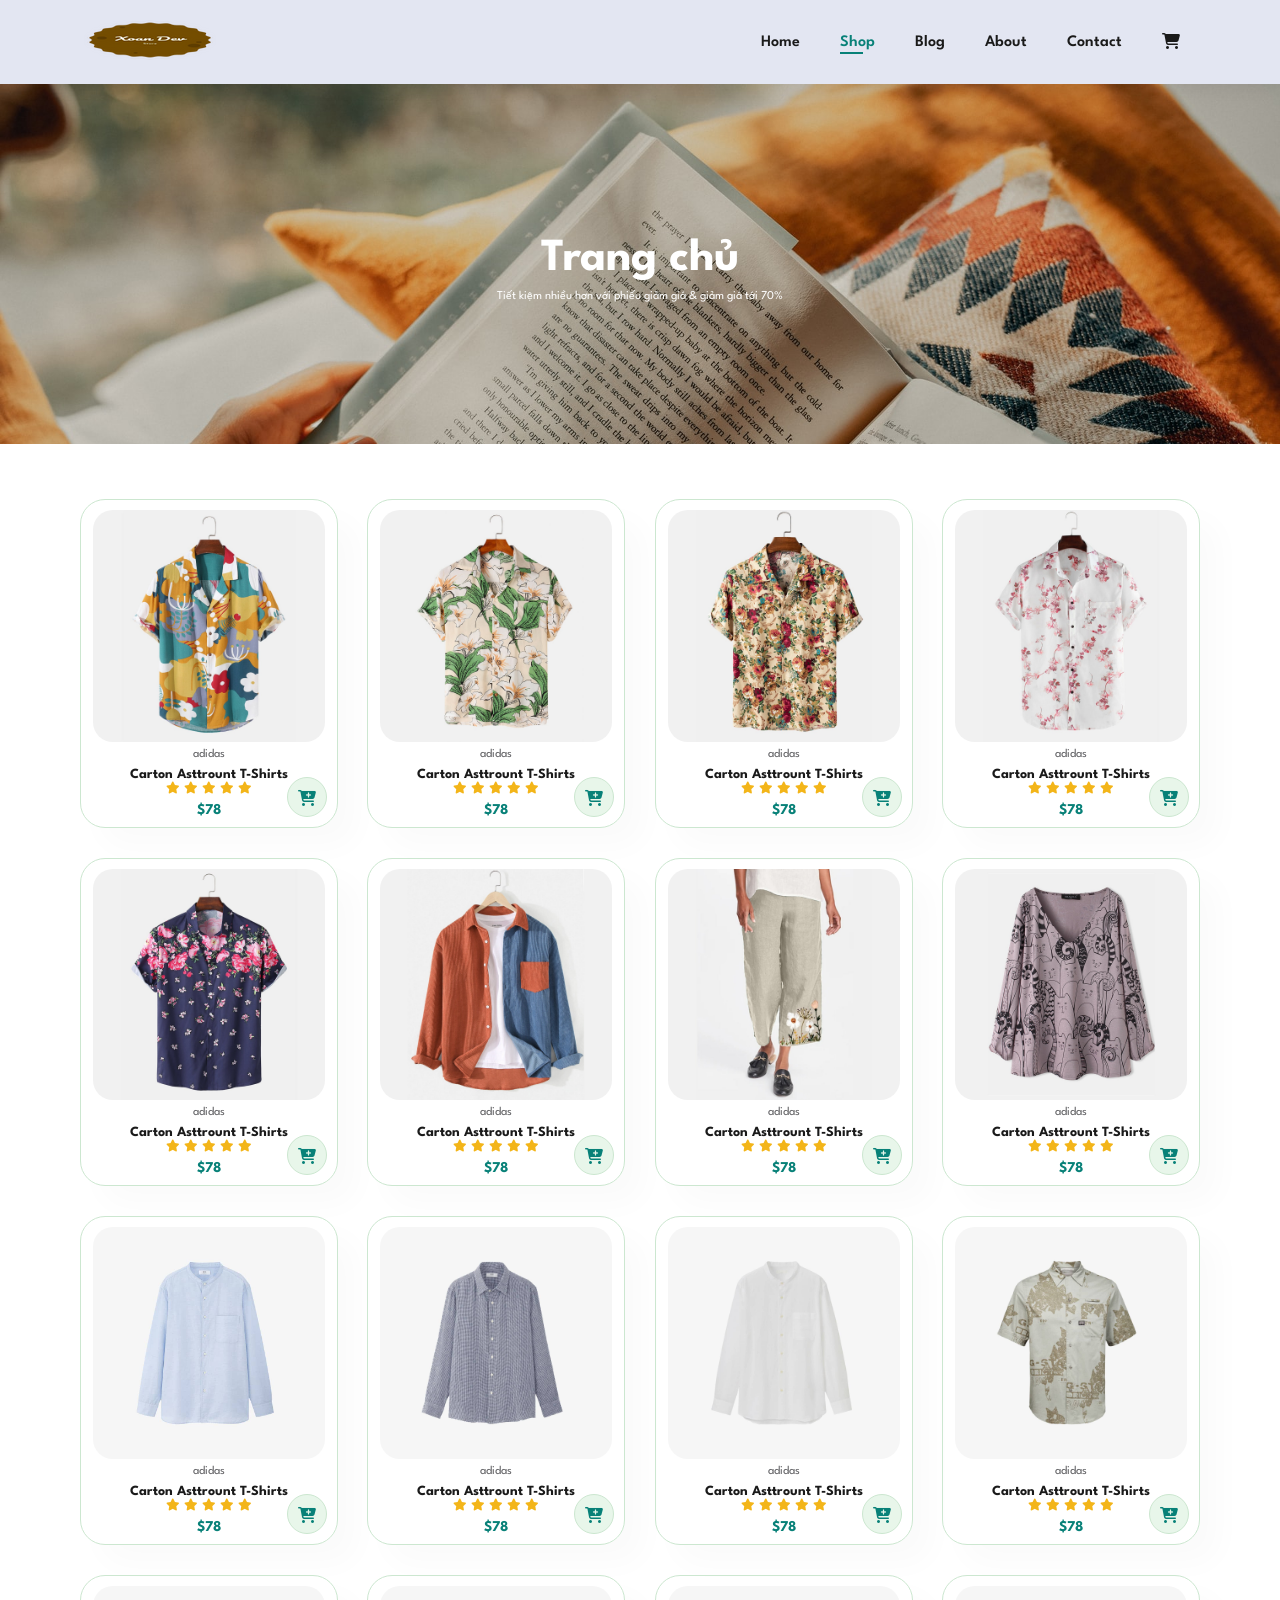
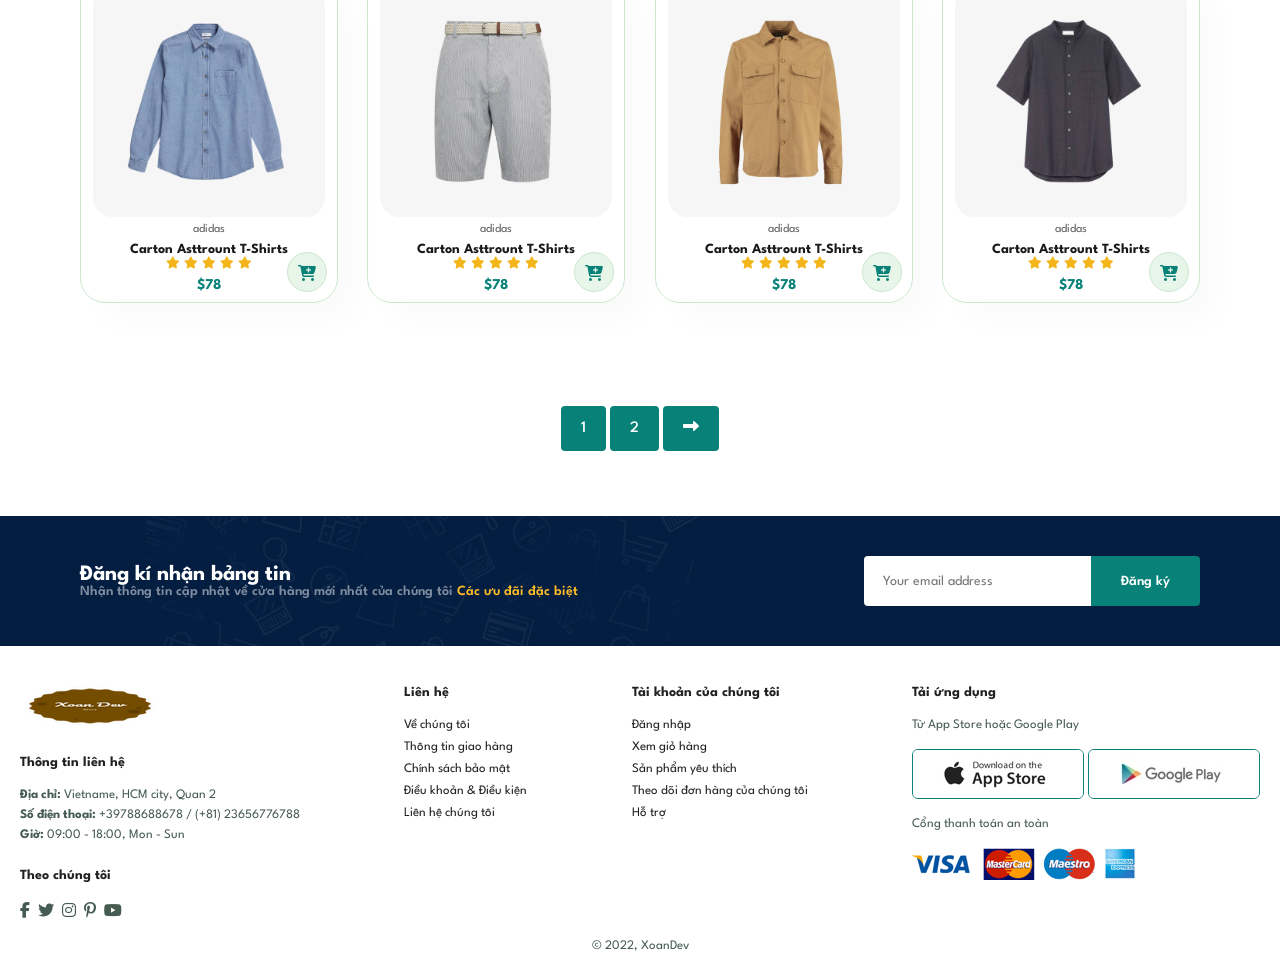
<file: shop.html>
<!DOCTYPE html>
<html lang="en">
<head>
    <meta charset="UTF-8">
    <meta http-equiv="X-UA-Compatible" content="IE=edge">
    <meta name="viewport" content="width=device-width, initial-scale=1.0">
    <link rel="stylesheet" href="https://cdnjs.cloudflare.com/ajax/libs/font-awesome/6.2.0/css/all.min.css">
    <title>XoanDev Store</title>
    <link rel="stylesheet" href="style.css">
</head>
<body>
    <section id="header">
        <a href="#"><img src="img/logo.png" class="logo" alt=""></a>

        <div>
            <ul id="navbar">
                <li><a href="index.html">Home</a></li>
                <li><a class="active" href="shop.html">Shop</a></li>
                <li><a href="blog.html">Blog</a></li>
                <li><a href="about.html">About</a></li>
                <li><a href="contact.html">Contact</a></li>
                <li id="lg-bag"><a href="cart.html"><i class="fa-solid fa-cart-shopping"></i></a></li>
                <a href="#" id="close"><i class="fa-solid fa-xmark"></i></a>
            </ul>
        </div>
        <div id="mobile">
            <a href="cart.html"><i class="fa-solid fa-cart-shopping"></i></a>
            <i id="bar" class="fas fa-outdent"></i>
        </div>
    </section>
    <!-- Home Page -->
     <section id="page-header">
        <h2>Trang chủ</h2>
        <p>Tiết kiệm nhiều hơn với phiếu giảm giá & giảm giá tới 70%</p>
     </section>

    <!-- Product -->
     <section id="product1" class="section-p1">
        <div class="pro-container">
            <div class="pro" onclick="window.location.href='sproduct.html';">
                <img src="img/products/f1.jpg" alt="">
                <div class="des">
                    <span>adidas</span>
                    <h5>Carton Asttrount T-Shirts</h5>
                    <div class="star">
                        <i class="fas fa-star"></i>
                        <i class="fas fa-star"></i>
                        <i class="fas fa-star"></i>
                        <i class="fas fa-star"></i>
                        <i class="fas fa-star"></i>
                    </div>
                    <h4>$78</h4>
                </div>
                <a href="#"><i class="fa-solid fa-cart-plus cart"></i></a>
            </div>
            <div class="pro">
                <img src="img/products/f2.jpg" alt="">
                <div class="des">
                    <span>adidas</span>
                    <h5>Carton Asttrount T-Shirts</h5>
                    <div class="star">
                        <i class="fas fa-star"></i>
                        <i class="fas fa-star"></i>
                        <i class="fas fa-star"></i>
                        <i class="fas fa-star"></i>
                        <i class="fas fa-star"></i>
                    </div>
                    <h4>$78</h4>
                </div>
                <a href="#"><i class="fa-solid fa-cart-plus cart"></i></a>
            </div>
            <div class="pro">
                <img src="img/products/f3.jpg" alt="">
                <div class="des">
                    <span>adidas</span>
                    <h5>Carton Asttrount T-Shirts</h5>
                    <div class="star">
                        <i class="fas fa-star"></i>
                        <i class="fas fa-star"></i>
                        <i class="fas fa-star"></i>
                        <i class="fas fa-star"></i>
                        <i class="fas fa-star"></i>
                    </div>
                    <h4>$78</h4>
                </div>
                <a href="#"><i class="fa-solid fa-cart-plus cart"></i></a>
            </div>
            <div class="pro">
                <img src="img/products/f4.jpg" alt="">
                <div class="des">
                    <span>adidas</span>
                    <h5>Carton Asttrount T-Shirts</h5>
                    <div class="star">
                        <i class="fas fa-star"></i>
                        <i class="fas fa-star"></i>
                        <i class="fas fa-star"></i>
                        <i class="fas fa-star"></i>
                        <i class="fas fa-star"></i>
                    </div>
                    <h4>$78</h4>
                </div>
                <a href="#"><i class="fa-solid fa-cart-plus cart"></i></a>
            </div>
            <div class="pro">
                <img src="img/products/f5.jpg" alt="">
                <div class="des">
                    <span>adidas</span>
                    <h5>Carton Asttrount T-Shirts</h5>
                    <div class="star">
                        <i class="fas fa-star"></i>
                        <i class="fas fa-star"></i>
                        <i class="fas fa-star"></i>
                        <i class="fas fa-star"></i>
                        <i class="fas fa-star"></i>
                    </div>
                    <h4>$78</h4>
                </div>
                <a href="#"><i class="fa-solid fa-cart-plus cart"></i></a>
            </div>
            <div class="pro">
                <img src="img/products/f6.jpg" alt="">
                <div class="des">
                    <span>adidas</span>
                    <h5>Carton Asttrount T-Shirts</h5>
                    <div class="star">
                        <i class="fas fa-star"></i>
                        <i class="fas fa-star"></i>
                        <i class="fas fa-star"></i>
                        <i class="fas fa-star"></i>
                        <i class="fas fa-star"></i>
                    </div>
                    <h4>$78</h4>
                </div>
                <a href="#"><i class="fa-solid fa-cart-plus cart"></i></a>
            </div>
            <div class="pro">
                <img src="img/products/f7.jpg" alt="">
                <div class="des">
                    <span>adidas</span>
                    <h5>Carton Asttrount T-Shirts</h5>
                    <div class="star">
                        <i class="fas fa-star"></i>
                        <i class="fas fa-star"></i>
                        <i class="fas fa-star"></i>
                        <i class="fas fa-star"></i>
                        <i class="fas fa-star"></i>
                    </div>
                    <h4>$78</h4>
                </div>
                <a href="#"><i class="fa-solid fa-cart-plus cart"></i></a>
            </div>
            <div class="pro">
                <img src="img/products/f8.jpg" alt="">
                <div class="des">
                    <span>adidas</span>
                    <h5>Carton Asttrount T-Shirts</h5>
                    <div class="star">
                        <i class="fas fa-star"></i>
                        <i class="fas fa-star"></i>
                        <i class="fas fa-star"></i>
                        <i class="fas fa-star"></i>
                        <i class="fas fa-star"></i>
                    </div>
                    <h4>$78</h4>
                </div>
                <a href="#"><i class="fa-solid fa-cart-plus cart"></i></a>
            </div>
            <!-- New product -->
            <div class="pro">
                <img src="img/products/n1.jpg" alt="">
                <div class="des">
                    <span>adidas</span>
                    <h5>Carton Asttrount T-Shirts</h5>
                    <div class="star">
                        <i class="fas fa-star"></i>
                        <i class="fas fa-star"></i>
                        <i class="fas fa-star"></i>
                        <i class="fas fa-star"></i>
                        <i class="fas fa-star"></i>
                    </div>
                    <h4>$78</h4>
                </div>
                <a href="#"><i class="fa-solid fa-cart-plus cart"></i></a>
            </div>
            <div class="pro">
                <img src="img/products/n2.jpg" alt="">
                <div class="des">
                    <span>adidas</span>
                    <h5>Carton Asttrount T-Shirts</h5>
                    <div class="star">
                        <i class="fas fa-star"></i>
                        <i class="fas fa-star"></i>
                        <i class="fas fa-star"></i>
                        <i class="fas fa-star"></i>
                        <i class="fas fa-star"></i>
                    </div>
                    <h4>$78</h4>
                </div>
                <a href="#"><i class="fa-solid fa-cart-plus cart"></i></a>
            </div>
            <div class="pro">
                <img src="img/products/n3.jpg" alt="">
                <div class="des">
                    <span>adidas</span>
                    <h5>Carton Asttrount T-Shirts</h5>
                    <div class="star">
                        <i class="fas fa-star"></i>
                        <i class="fas fa-star"></i>
                        <i class="fas fa-star"></i>
                        <i class="fas fa-star"></i>
                        <i class="fas fa-star"></i>
                    </div>
                    <h4>$78</h4>
                </div>
                <a href="#"><i class="fa-solid fa-cart-plus cart"></i></a>
            </div>
            <div class="pro">
                <img src="img/products/n4.jpg" alt="">
                <div class="des">
                    <span>adidas</span>
                    <h5>Carton Asttrount T-Shirts</h5>
                    <div class="star">
                        <i class="fas fa-star"></i>
                        <i class="fas fa-star"></i>
                        <i class="fas fa-star"></i>
                        <i class="fas fa-star"></i>
                        <i class="fas fa-star"></i>
                    </div>
                    <h4>$78</h4>
                </div>
                <a href="#"><i class="fa-solid fa-cart-plus cart"></i></a>
            </div>
            <div class="pro">
                <img src="img/products/n5.jpg" alt="">
                <div class="des">
                    <span>adidas</span>
                    <h5>Carton Asttrount T-Shirts</h5>
                    <div class="star">
                        <i class="fas fa-star"></i>
                        <i class="fas fa-star"></i>
                        <i class="fas fa-star"></i>
                        <i class="fas fa-star"></i>
                        <i class="fas fa-star"></i>
                    </div>
                    <h4>$78</h4>
                </div>
                <a href="#"><i class="fa-solid fa-cart-plus cart"></i></a>
            </div>
            <div class="pro">
                <img src="img/products/n6.jpg" alt="">
                <div class="des">
                    <span>adidas</span>
                    <h5>Carton Asttrount T-Shirts</h5>
                    <div class="star">
                        <i class="fas fa-star"></i>
                        <i class="fas fa-star"></i>
                        <i class="fas fa-star"></i>
                        <i class="fas fa-star"></i>
                        <i class="fas fa-star"></i>
                    </div>
                    <h4>$78</h4>
                </div>
                <a href="#"><i class="fa-solid fa-cart-plus cart"></i></a>
            </div>
            <div class="pro">
                <img src="img/products/n7.jpg" alt="">
                <div class="des">
                    <span>adidas</span>
                    <h5>Carton Asttrount T-Shirts</h5>
                    <div class="star">
                        <i class="fas fa-star"></i>
                        <i class="fas fa-star"></i>
                        <i class="fas fa-star"></i>
                        <i class="fas fa-star"></i>
                        <i class="fas fa-star"></i>
                    </div>
                    <h4>$78</h4>
                </div>
                <a href="#"><i class="fa-solid fa-cart-plus cart"></i></a>
            </div>
            <div class="pro">
                <img src="img/products/n8.jpg" alt="">
                <div class="des">
                    <span>adidas</span>
                    <h5>Carton Asttrount T-Shirts</h5>
                    <div class="star">
                        <i class="fas fa-star"></i>
                        <i class="fas fa-star"></i>
                        <i class="fas fa-star"></i>
                        <i class="fas fa-star"></i>
                        <i class="fas fa-star"></i>
                    </div>
                    <h4>$78</h4>
                </div>
                <a href="#"><i class="fa-solid fa-cart-plus cart"></i></a>
            </div>



        </div>
     </section>
    
          <!-- Phân trang -->
      <section id="pagination" class="section-p1">
        <a href="#">1</a>
        <a href="#">2</a>
        <a href="#"><i class="fa fa-long-arrow-alt-right"></i></a>
      </section>


        <!-- New letter -->
        <section id="newsletter" class="section-p1 section-m1">
            <div class="newstext">
                <h4>Đăng kí nhận bảng tin</h4>
                <p>Nhận thông tin cập nhật về cửa hàng mới nhất của chúng tôi <span>Các ưu đãi đặc biệt</span></p>
            </div>
            <div class="form">
                <input type="text" placeholder="Your email address">
                <button class="normal">Đăng ký</button>
            </div>
        </section>
        

        <!-- Footer -->
        <footer id="section-p1">
            <div class="col">
                <img class="logo" src="img/logo.png">
                <h4>Thông tin liên hệ</h4>
                <p><strong>Địa chỉ: </strong>Vietname, HCM city, Quan 2</p>
                <p><strong>Số điện thoại: </strong>+39788688678 / (+81) 23656776788</p>
                <p><strong>Giờ: </strong>09:00 - 18:00, Mon - Sun</p>
                <div class="follow">
                    <h4>Theo chúng tôi</h4>
                    <div class="icon">
                        <i class="fab fa-facebook-f"></i>
                        <i class="fab fa-twitter"></i>
                        <i class="fab fa-instagram"></i>
                        <i class="fab fa-pinterest-p"></i>
                        <i class="fab fa-youtube"></i>
                    </div>
                </div>
            </div>
            
            <div class="col">
                <h4>Liên hệ</h4>
                <a href="#">Về chúng tôi</a>
                <a href="#">Thông tin giao hàng</a>
                <a href="#">Chính sách bảo mật</a>
                <a href="#">Điều khoản & Điều kiện</a>
                <a href="#">Liên hệ chúng tôi</a>
            </div>

            <div class="col">
                <h4>Tài khoản của chúng tôi</h4>
                <a href="#">Đăng nhập</a>
                <a href="#">Xem giỏ hàng</a>
                <a href="#">Sản phẩm yêu thích</a>
                <a href="#">Theo dõi đơn hàng của chúng tôi</a>
                <a href="#">Hỗ trợ</a>
            </div>

            <div class="col install">
                <h4>Tải ứng dụng</h4>
                <p>Từ App Store hoặc Google Play</p>
                <div class="row">
                    <img src="img/pay/app.jpg" alt="">
                    <img src="img/pay/play.jpg" alt="">
                </div>
                <p>Cổng thanh toán an toàn</p>
                <img src="img/pay/pay.png" alt="">
            </div>


            <div class="copyright">
                <p>© 2022, XoanDev</p>
            </div>
        </footer>

        <script src="script.js"></script>
</body>
</html>
</file>
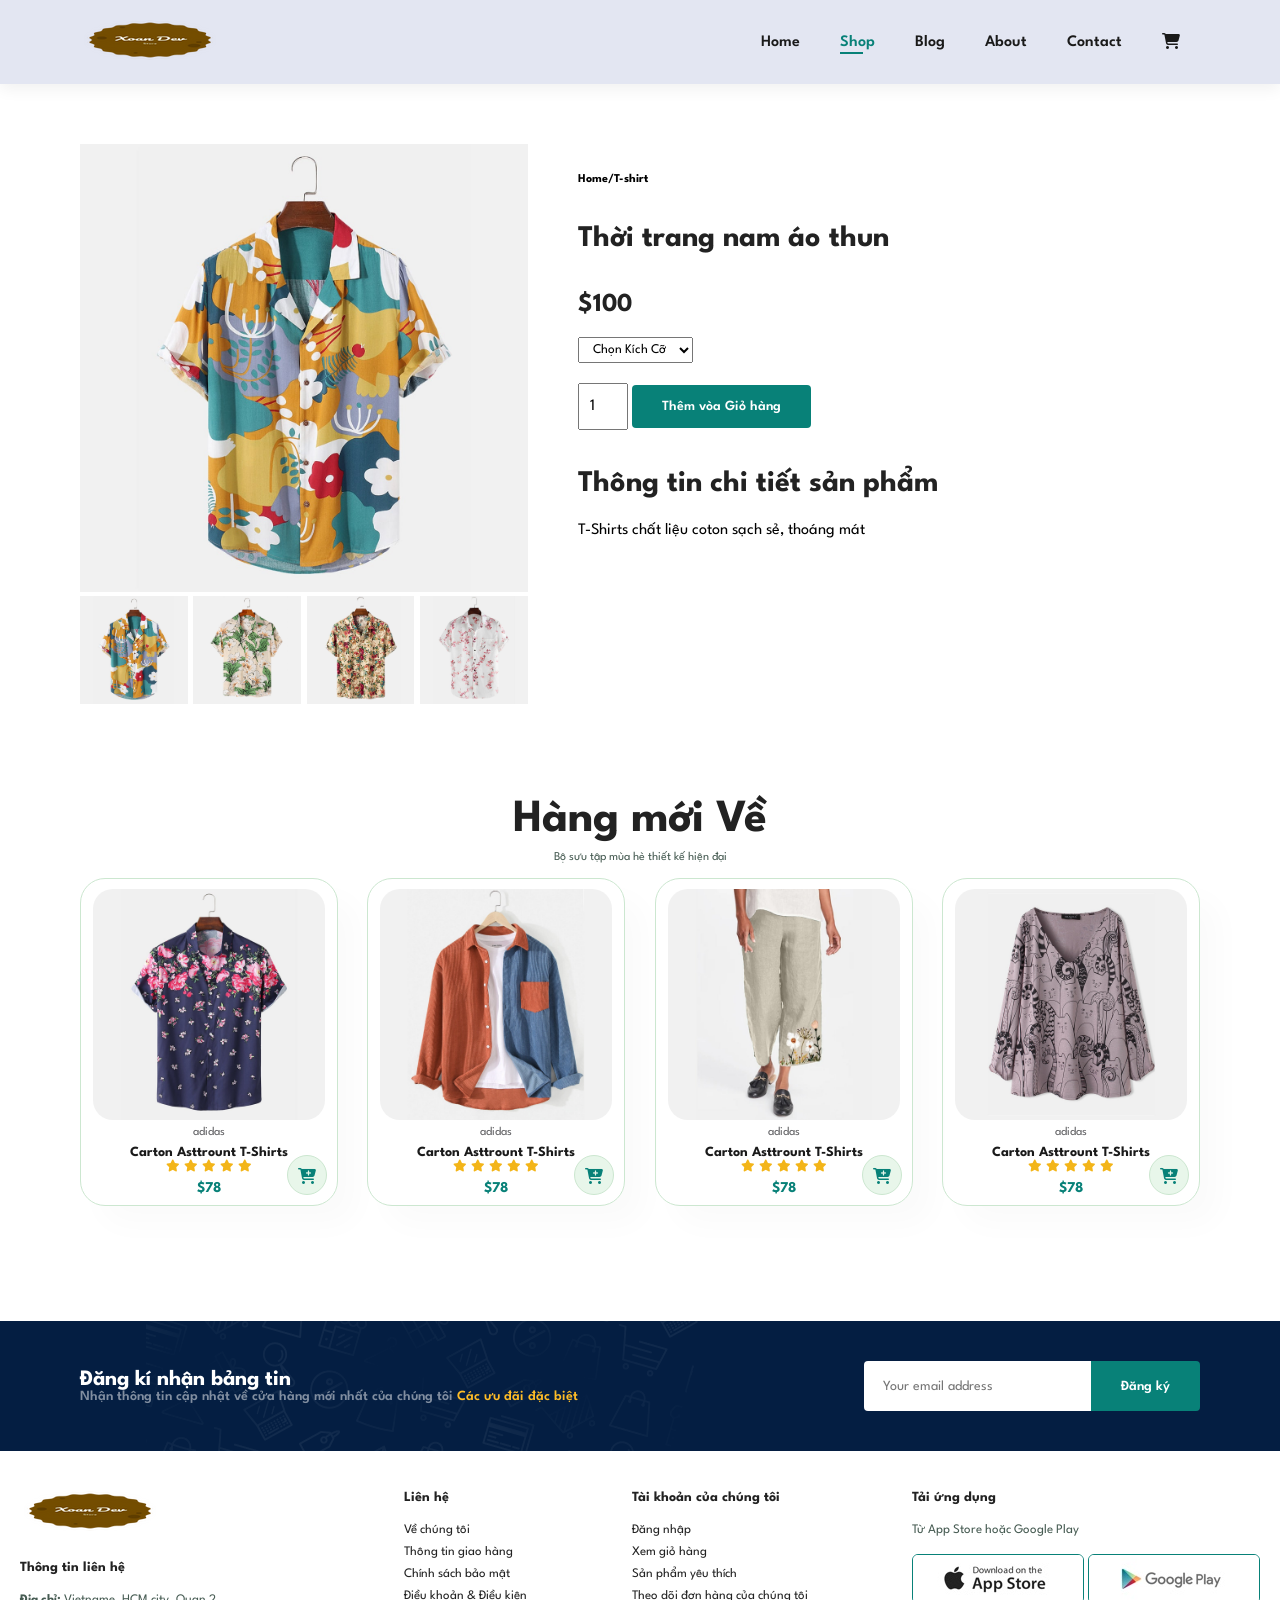
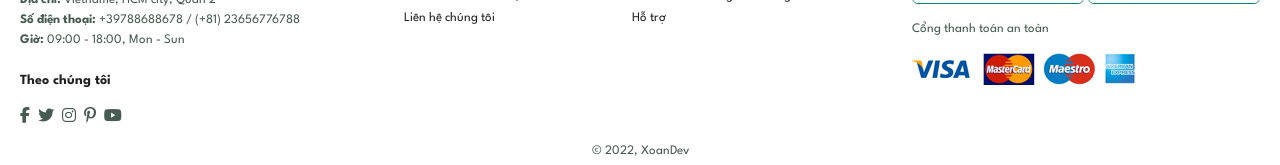
<file: sproduct.html>
<!DOCTYPE html>
<html lang="en">
<head>
    <meta charset="UTF-8">
    <meta http-equiv="X-UA-Compatible" content="IE=edge">
    <meta name="viewport" content="width=device-width, initial-scale=1.0">
    <link rel="stylesheet" href="https://cdnjs.cloudflare.com/ajax/libs/font-awesome/6.2.0/css/all.min.css">
    <title>XoanDev Store</title>
    <link rel="stylesheet" href="style.css">
</head>
<body>
    <section id="header">
        <a href="#"><img src="img/logo.png" class="logo" alt=""></a>

        <div>
            <ul id="navbar">
                <li><a href="index.html">Home</a></li>
                <li><a class="active" href="shop.html">Shop</a></li>
                <li><a href="blog.html">Blog</a></li>
                <li><a href="about.html">About</a></li>
                <li><a href="contact.html">Contact</a></li>
                <li id="lg-bag"><a href="cart.html"><i class="fa-solid fa-cart-shopping"></i></a></li>
                <a href="#" id="close"><i class="fa-solid fa-xmark"></i></a>
            </ul>
        </div>
        <div id="mobile">
            <a href="cart.html"><i class="fa-solid fa-cart-shopping"></i></a>
            <i id="bar" class="fas fa-outdent"></i>
        </div>
    </section>
    
    <!-- Product Detail -->
    <section id="prodetails" class="section-p1">
        <div class="single-pro-img">
            <img src="img/products/f1.jpg" width="100%" id="MainImg">

            <div class="small-img-group">
                <div class="small-img-col">
                    <img src="img/products/f1.jpg" width="100%" class="small-img" alt="">
                </div>
                <div class="small-img-col">
                    <img src="img/products/f2.jpg" width="100%" class="small-img" alt="">
                </div>
                <div class="small-img-col">
                    <img src="img/products/f3.jpg" width="100%" class="small-img" alt="">
                </div>
                <div class="small-img-col">
                    <img src="img/products/f4.jpg" width="100%" class="small-img" alt="">
                </div>
            </div>
        </div>

        <div class="single-pro-details">
            <h6>Home/T-shirt</h6>
            <h4>Thời trang nam áo thun</h4>
            <h2>$100</h2>
            <select>
                <option>Chọn Kích Cỡ</option>
                <option>XL</option>
                <option>XLL</option>
                <option>L</option>
                <option>M</option>
            </select>

            <input type="number" value="1">
            <button class="normal">Thêm vòa Giỏ hàng</button>
            <h4>Thông tin chi tiết sản phẩm</h4>
            <span>T-Shirts chất liệu coton sạch sẻ, thoáng mát</span>
        </div>
    </section>

     <!-- New Product -->
     <section id="product1" class="section-p1">
        <h2>Hàng mới Về</h2>
        <p>Bộ sưu tập mùa hè thiết kế hiện đại</p>
        <div class="pro-container">                   
            <div class="pro">
                <img src="img/products/f5.jpg" alt="">
                <div class="des">
                    <span>adidas</span>
                    <h5>Carton Asttrount T-Shirts</h5>
                    <div class="star">
                        <i class="fas fa-star"></i>
                        <i class="fas fa-star"></i>
                        <i class="fas fa-star"></i>
                        <i class="fas fa-star"></i>
                        <i class="fas fa-star"></i>
                    </div>
                    <h4>$78</h4>
                </div>
                <a href="#"><i class="fa-solid fa-cart-plus cart"></i></a>
            </div>
            <div class="pro">
                <img src="img/products/f6.jpg" alt="">
                <div class="des">
                    <span>adidas</span>
                    <h5>Carton Asttrount T-Shirts</h5>
                    <div class="star">
                        <i class="fas fa-star"></i>
                        <i class="fas fa-star"></i>
                        <i class="fas fa-star"></i>
                        <i class="fas fa-star"></i>
                        <i class="fas fa-star"></i>
                    </div>
                    <h4>$78</h4>
                </div>
                <a href="#"><i class="fa-solid fa-cart-plus cart"></i></a>
            </div>
            <div class="pro">
                <img src="img/products/f7.jpg" alt="">
                <div class="des">
                    <span>adidas</span>
                    <h5>Carton Asttrount T-Shirts</h5>
                    <div class="star">
                        <i class="fas fa-star"></i>
                        <i class="fas fa-star"></i>
                        <i class="fas fa-star"></i>
                        <i class="fas fa-star"></i>
                        <i class="fas fa-star"></i>
                    </div>
                    <h4>$78</h4>
                </div>
                <a href="#"><i class="fa-solid fa-cart-plus cart"></i></a>
            </div>
            <div class="pro">
                <img src="img/products/f8.jpg" alt="">
                <div class="des">
                    <span>adidas</span>
                    <h5>Carton Asttrount T-Shirts</h5>
                    <div class="star">
                        <i class="fas fa-star"></i>
                        <i class="fas fa-star"></i>
                        <i class="fas fa-star"></i>
                        <i class="fas fa-star"></i>
                        <i class="fas fa-star"></i>
                    </div>
                    <h4>$78</h4>
                </div>
                <a href="#"><i class="fa-solid fa-cart-plus cart"></i></a>
            </div>



        </div>
     </section>


     <!-- New letter -->
     <section id="newsletter" class="section-p1 section-m1">
            <div class="newstext">
                <h4>Đăng kí nhận bảng tin</h4>
                <p>Nhận thông tin cập nhật về cửa hàng mới nhất của chúng tôi <span>Các ưu đãi đặc biệt</span></p>
            </div>
            <div class="form">
                <input type="text" placeholder="Your email address">
                <button class="normal">Đăng ký</button>
            </div>
     </section>

     <!-- Footer -->
     <footer id="section-p1">
            <div class="col">
                <img class="logo" src="img/logo.png">
                <h4>Thông tin liên hệ</h4>
                <p><strong>Địa chỉ: </strong>Vietname, HCM city, Quan 2</p>
                <p><strong>Số điện thoại: </strong>+39788688678 / (+81) 23656776788</p>
                <p><strong>Giờ: </strong>09:00 - 18:00, Mon - Sun</p>
                <div class="follow">
                    <h4>Theo chúng tôi</h4>
                    <div class="icon">
                        <i class="fab fa-facebook-f"></i>
                        <i class="fab fa-twitter"></i>
                        <i class="fab fa-instagram"></i>
                        <i class="fab fa-pinterest-p"></i>
                        <i class="fab fa-youtube"></i>
                    </div>
                </div>
            </div>
            
            <div class="col">
                <h4>Liên hệ</h4>
                <a href="#">Về chúng tôi</a>
                <a href="#">Thông tin giao hàng</a>
                <a href="#">Chính sách bảo mật</a>
                <a href="#">Điều khoản & Điều kiện</a>
                <a href="#">Liên hệ chúng tôi</a>
            </div>

            <div class="col">
                <h4>Tài khoản của chúng tôi</h4>
                <a href="#">Đăng nhập</a>
                <a href="#">Xem giỏ hàng</a>
                <a href="#">Sản phẩm yêu thích</a>
                <a href="#">Theo dõi đơn hàng của chúng tôi</a>
                <a href="#">Hỗ trợ</a>
            </div>

            <div class="col install">
                <h4>Tải ứng dụng</h4>
                <p>Từ App Store hoặc Google Play</p>
                <div class="row">
                    <img src="img/pay/app.jpg" alt="">
                    <img src="img/pay/play.jpg" alt="">
                </div>
                <p>Cổng thanh toán an toàn</p>
                <img src="img/pay/pay.png" alt="">
            </div>


            <div class="copyright">
                <p>© 2022, XoanDev</p>
            </div>
     </footer>





     <script>
        var MainImg = document.getElementById("MainImg");
        var smallimg = document.getElementsByClassName("small-img");

        smallimg[0].onclick = function(){
            MainImg.src = smallimg[0].src;
        }
        smallimg[1].onclick = function(){
            MainImg.src = smallimg[1].src;
        }
        smallimg[2].onclick = function(){
            MainImg.src = smallimg[2].src;
        }
        smallimg[3].onclick = function(){
            MainImg.src = smallimg[3].src;
        }
     </script>
    <script src="script.js"></script>
</body>
</html>
</file>
<file: style.css>
@import url('https://fonts.googleapis.com/css2?family=Spartan:wght@100;200;300;400;500;600;700;800;900&display=swap');

* {
    margin: 0;
    padding: 0;
    box-sizing: border-box;
    font-family: 'Spartan',sans-serif;
}

h1{
    font-size: 50px;
    line-height: 64px;
    color: #222;
}

h2{
    font-size: 46px;
    line-height: 64px;
    color: #222;
}

h4{
    font-size: 30px;
    color: #222;
}

h6{
    font-weight: 700;
    font-size: 12px;
}

p{
    font-size: 12px;
    color: #465b52;
}

.section-p1{
    padding: 40px 80px;
}

.section-m1{
    margin: 40px 0;
}

button.normal{
    font-size: 14px;
    font-weight: 600;
    padding: 15px 30px;
    color: #000;
    background-color: #fff;
    border-radius: 4px;
    cursor: pointer;
    border: none;
    outline: none;
    transition: 0.2s;
}

button.white{
    font-size: 13px;
    font-weight: 600;
    padding: 11px 18px;
    color: #fff;
    background-color: transparent;
    cursor: pointer;
    border: 1px solid #fff;
    outline: none;
    transition: 0.2s;
}


body{
    width: 100%;
}

/* Header */
#header{
    display: flex;
    align-items: center;
    justify-content: space-between;
    padding: 20px 80px;
    background: #e3e6f2;
    box-shadow: 0 5px 15px rgba(0, 0, 0, 0.06);
    z-index: 999;
    position: sticky;
    top: 0;
    left: 0;
}

#navbar{
    display: flex;
    align-items: center;
    justify-content: center;
}

#navbar li{
    list-style: none;
    padding: 0 20px;
    position: relative;
}

#navbar li a{
    text-decoration: none;
    font-size: 16px;
    font-weight: 600;
    color: #1a1a1a;
    transition: 0.3s ease;
}

#navbar li a:hover,
#navbar li a.active{
    color: #088178;
}

#navbar li a.active::after,
#navbar li a:hover::after{
    content: "";
    width: 30%;
    background: #088178;
    height: 2px;
    position: absolute;
    bottom: -4px;
    left: 20px;
}
/* Responsive Mobile */
#mobile{
    display: none;
    align-items: center;
}
#close{
    display: none;
    
}
/* Home Page */
#hero{
    background-image: url("img/hero4.png");
    height: 90vh;
    width: 100%;
    background-size: cover;
    display:flex;
    background-position: top 25% right 0;
    padding: 0 80px;
    flex-direction: column;
    align-items: flex-start;
    justify-content: center;
}

#hero h4{
    padding-bottom: 15px;
    color: #fff;
}

#hero h1{
    color: #33cc99;    
}

#hero h2{
    color: #fff;    
}

#hero p{
    color: #33cc66;
}

#hero button{
    background-image: url("img/button.png");
    background-color: transparent;
    color: #33cc99;
    padding: 14px 80px 14px 65px;
    cursor: pointer;
    font-weight: 700;
    font-size: 15px;
    border: 0;
}



/* Feature */
#feature{
    display: flex;
    align-items: center;
    justify-content: space-between;
    flex-wrap: wrap;
}

#feature .fe-box{
    width: 180px;
    text-align: center;
    padding: 25px 15px;
    box-shadow: 20px 20px 34px rgba(0, 0, 0, 0.03);
    border: 1px solid #cce7d0;
    border-radius: 4px;
    margin: 15px 0;
}

#feature .fe-box:hover{
    box-shadow: 10px 10px 54px rgba(70, 62, 223, 0.1);
}

#feature .fe-box img{
    width: 100%;
    margin-bottom: 10px;
}

#feature .fe-box h6{
    display: inline-block;
    padding: 9px 8px 6px 8px;
    line-height: 1;
    border-radius: 4px;
    color: #088178;
    background-color: #fddde4;
}

/* Đổi màu tính năng */
#feature .fe-box:nth-child(2) h6{
    background-color: #cdebbc;
}
#feature .fe-box:nth-child(3) h6{
    background-color: #d1e8fd;
}
#feature .fe-box:nth-child(4) h6{
    background-color: #cdd4f8;
}
#feature .fe-box:nth-child(5) h6{
    background-color: #f6dbf6;
}
#feature .fe-box:nth-child(6) h6{
    background-color: #fff2e5;
}

/* Product */
#product1{
    text-align: center;
}

#product1 .pro-container{
    display: flex;
    justify-content: space-between;
    padding-bottom: 20px;
    flex-wrap: wrap;
}

#product1 .pro{
    width: 23%;
    min-width: 250px;
    padding: 10px 12px;
    border: 1px solid #cce7d0;
    border-radius: 25px;
    cursor: pointer;
    box-shadow: 20px 20px 30px rgba(0, 0, 0, 0.02);
    margin: 15px 0;
    transition: 0.2s ease;
    position: relative;
}

#product1 .pro:hover{
    box-shadow: 20px 20px 30px rgba(0,0,0,0.06);
}

#product1 .pro img{
    width: 100%;
    border-radius: 20px;
}

#product .pro .des{
    text-align: start;
    padding: 10px 0;
}

#product1 .pro .des span{
    color: #606063;
    font-size: 12px;
}

#product1 .pro .des h5{
    padding-top: 7px;
    color: #1a1a1a;
    font-size: 14px;
}

#product1 .pro .des i{
    font-size: 12px;
    color: rgb(243,181,25);
}

#product1 .pro .des h4{
    padding-top: 7px;
    font-size: 15px;
    font-weight: 700;
    color: #088178;
}

#product1 .pro .cart {
    width: 40px;
    height: 40px;
    line-height: 40px;
    border-radius: 50px;
    background-color: #e8f6ea;
    color: #088178;
    border: 1px solid #cce7d0;
    position: absolute;
    bottom: 10px;
    right: 10px;
}

/* Banner Small*/
#banner{
    display: flex;
    flex-direction: column;
    justify-content: center;
    align-items: center;
    text-align: center;
    background-image: url("img/banner/b2.jpg");
    width: 100%;
    height: 40vh;
    background-size: cover;
    background-position: center;
}

#banner h4{
    color: #fff;
    font-size: 16px;
}

#banner h2{
    color: #fff;
    font-size: 30px;
    padding: 10px 0;
}

#banner h2 span{
    color: #ef3636;
}

#banner button:hover{
    background: #088178;
    color: #fff;
}

/* Small banner 2 */
#sm-banner{
    display: flex;
    justify-content: space-between;
    flex-wrap: wrap;
}
#sm-banner .banner-box{
    display: flex;
    flex-direction: column;
    justify-content: center;
    align-items: flex-start;
    background-image: url("img/banner/b17.jpg");
    min-width: 540px;
    height: 50vh;
    background-size: cover;
    background-position: center;
    padding: 30px;
}
#sm-banner .banner-box2{
    background-image: url("img/banner/b10.jpg");
}
#sm-banner h4{
    color: #fff;
    font-size: 20px;
    font-weight: 300;
}
#sm-banner h2{
    color: #fff;
    font-size: 20px;
    font-weight: 800;
}
#sm-banner span{
    color: #fff;
    font-size: 14px;
    font-weight: 500;
    padding-bottom: 15px;
}
#sm-banner .banner-box:hover button{
    background: #088178;
    border: 1px solid #088178;
}

/* Small 3 banner */
#banner3{
    display: flex;
    justify-content: space-between;
    flex-wrap: wrap;
    padding: 0 80px;
}
#banner3 .banner-box{
    display: flex;
    flex-direction: column;
    justify-content: center;
    align-items: flex-start;
    background-image: url("img/banner/b7.jpg");
    min-width: 30%;
    height: 30vh;
    background-size: cover;
    background-position: center;
    padding: 20px;
    margin-bottom: 20px;
}
#banner3 .banner-box2{
    background-image: url("img/banner/b4.jpg");
}
#banner3 .banner-box3{
    background-image: url("img/banner/b18.jpg");
}
#banner3 h2{
    color: #fff;
    font-weight: 900;
    font-size: 22px;
}
#banner3 h3{
    color: #ec544e;
    font-weight: 800;
    font-size: 15px;
}

/* New letters */
#newsletter{
    display: flex;
    justify-content: space-between;
    flex-wrap: wrap;
    align-items: center;
    background-image: url("img/banner/b14.png");
    background-repeat: no-repeat;
    background-position: 20% 30%;
    background-color: #041e42;
}
#newsletter h4{
    font-size: 22px;
    font-weight: 700;
    color: #fff;
}
#newsletter p{
    font-size: 14px;
    font-weight: 600;
    color: #818ea0;
}
#newsletter p span{
    color: #ffbd27;
}
#newsletter .form{
    display: flex;
    width: 30%;
}
#newsletter input{
    height: 3.125rem;
    padding: 1.25em;
    font-size: 14px;
    width: 100%;
    border: 1px solid transparent;
    border-radius: 4px;
    outline: none;
    border-top-right-radius: 0;
    border-bottom-right-radius: 0;
}
#newsletter button{
    background-color: #088178;
    color: #fff;
    white-space: nowrap;
    border-top-left-radius: 0;
    border-bottom-left-radius: 0;
}

/* Footer */
footer{
    display: flex;
    flex-wrap: wrap;
    justify-content: space-between;
    padding: 0 20px 0 20px;
}
footer .col{
    display: flex;
    flex-direction: column;
    align-items: flex-start;
    margin-bottom: 20px;
}
footer .logo{
    margin-bottom: 30px;
}
footer h4{
    font-size: 14px;
    padding-bottom: 20px;
}
footer p{
    font-size: 13px;
    margin: 0 0 8px 0;
}
footer a{
    font-size: 13px;
    text-decoration: none;
    color: #222;
    margin-bottom: 10px;
}
footer .follow{
    margin-top: 20px;
}
footer .follow i{
    color: #465b52;
    padding-right: 4px;
    cursor: pointer;
}
footer .install .row img{
    border-radius: 6px;
    border: 1px solid #088178;
}
footer .install img{
    margin: 10px 0 15px 0;
}

footer .follow i:hover,
footer a:hover{
    color: #088178;
}
footer .copyright{
    width: 100%;
    text-align: center;
}

/* Shop Page */
#page-header{
    background-image: url("img/banner/b1.jpg");
    width: 100%;
    height: 40vh;
    background-size: cover;
    display: flex;
    justify-content: center;
    text-align: center;
    flex-direction: column;
}
#page-header h2,
#page-header p{
    color: #fff;
}

/* Phân trang */
#pagination{
    text-align: center;
}
#pagination a{
    text-decoration: none;
    background-color: #088178;
    padding: 15px 20px;
    border-radius: 4px;
    color: #fff;
    font-weight: 500;
}
#pagination a i{
    font-size: 16px;
    font-weight: 600;
}

/* Product Dteails */
#prodetails{
    display: flex;
    margin-top: 20px;
}
#prodetails .single-pro-img{
    width: 40%;
    margin-right: 50px;
}
.small-img-group{
    display: flex;
    justify-content: space-between;
}
.small-img-col{
    flex-basis: 24%;
    cursor: pointer;
}
#prodetails .single-pro-details{
    width: 50%;
    padding-top: 30px;
}
#prodetails .single-pro-details h4{
    padding: 40px 0 20px 0;
}
#prodetails .single-pro-details h2{
    font-size: 26px;
}
#prodetails .single-pro-details select{
    display: block;
    padding: 5px 10px;
    margin-bottom: 10px;
}
#prodetails .single-pro-details input{
    width: 50px;
    height: 47px;
    padding-left: 10px;
    font-size: 16px;
    margin-top: 10px;
}
#prodetails .single-pro-details input:focus{
    outline: none;
}
#prodetails .single-pro-details button{
    background: #088178;
    color: #fff;
}
#prodetails .single-pro-details span{
    line-height: 25px;
}

/* Blog Page */
#page-header{
    background-image: url("img/banner/b19.jpg");
}
#blog{
    padding: 150px 150px 0 150px;
}
#blog .blog-box{
    display: flex;
    align-items: center;
    width: 100%;
    position: relative;
    padding-bottom: 90px;
}
#blog .blog-img{
    width: 50%;
    margin-right: 40px;
}
#blog img{
    width: 100%;
    height: 300px;
    object-fit: cover;
}
#blog .blog-details{
    width: 50%;
}
#blog .blog-details a{
    text-decoration: none;
    font-size: 11px;
    color: #000;
    font-weight: 700;
    position: relative;
    transition: 0.3s;
}
#blog .blog-details a::after{
    content: "";
    width: 50px;
    height: 1px;
    background-color: #000;
    position: absolute;
    top: 4px;
    right: -60px;
}
#blog .blog-details a:hover{
    color: #088178;
}
#blog .blog-details a:hover::after{
    background-color: #088178;
}
#blog .blog-box h1{
    position: absolute;
    top: -40px;
    left: 0;
    font-size: 70px;
    font-weight: 700;
    color: #c9cbce;
    z-index: -9;
}

/* About Page */
#page-header .about-header{
    background-image: url("img/about/banner.png");
}
#about-head{
    display: flex;
    align-items: center;
}
#about-head img{
    width: 50%;
    height: auto;
}
#about-head div{
    padding-left: 40px;
}
#about-app{
    text-align: center;
}
#about-app .video{
    width: 70%;
    height: 100%;
    margin: 30px auto 0 auto;
}
#about-app .video video{
    width: 100%;
    height: 100%;
    border-radius: 20px;
}

/* Contact Page */
#contact-details{
    display: flex;
    align-items: center;
    justify-content: space-between;
}
#contact-details .details{
    width: 40%;
}
#contact-details .details span,
#form-details form span {
    font-size: 12px;
}
#contact-details .details h2
#form-details form h2{
    font-size: 26px;
    line-height: 35px;
    padding: 20px 0;
}
#contact-details .details h3{
    font-size: 16px;
    padding-bottom: 15px;
}
#contact-details .details li{
    list-style: none;
    display: flex;
    padding: 10px 0;
}
#contact-details .details li i{
    font-size: 14px;
    padding-right: 22px;
}
#contact-details .details li p{
    margin: 0;
    font-size: 14px;
}
#contact-details .map{
    width: 55%;
    height: 400px;
}
#contact-details .map iframe{
    width: 100%;
    height: 100%;
}
#form-details{
    display: flex;
    justify-content: space-between;
    margin: 30px;
    padding: 80px;
    border: 1px solid #1e1e1e;
}

#form-details form{
    width: 65%;
    display: flex;
    flex-direction: column;
    align-items: flex-start;
}

#form-details form input,
#form-details form textarea{
    width: 100%;
    padding: 12px 15px;
    outline: none;
    margin-bottom: 20px;
    border: 1px solid #e1e1e1;
}
#form-details form button{
    background-color: #088178;
    color: #fff;
}
#form-details .people div{
    padding-bottom: 25px;
    display: flex;
    align-items: flex-start;
}
#form-details .people div img{
    width: 65px;
    height: 65px;
    object-fit: cover;
    margin-right: 15px;
}
#form-details .people div p span{
    display: block;
    font-size: 16px;
    font-weight: 600;
    color: #000;
}

/* Cart Page */
#cart{
    overflow-x: auto;
}
#cart table{
    width: 100%;
    border-collapse: collapse;
    table-layout: fixed;
    white-space: nowrap;
}
#cart table img{
    width: 70px;
}
#cart table td:nth-child(1){
    width: 100px;
    text-align: center;
}
#cart table td:nth-child(2){
    width: 150px;
    text-align: center;
}
#cart table td:nth-child(3){
    width: 250px;
    text-align: center;
}
#cart table td:nth-child(4),
#cart table td:nth-child(5),
#cart table td:nth-child(6){
    width: 150px;
    text-align: center;
}
#cart table td:nth-child(5) input{
    width: 70px;
    padding: 10px 5px 10px 15px;
}
#cart table thead{
    border: 1px solid #e2e9e1;
    border-left: none;
    border-right: none;
}
#cart table thead td{
    font-weight: 700;
    text-transform: uppercase;
    font-size: 13px;
    padding: 18px 0;
}
#cart table tbody tr td{
    padding-top: 15px;
}
#cart table tbody td{
    font-size: 13px;
}
#cart-add{
    display: flex;
    flex-wrap: wrap;
    justify-content: space-between;
}
#coupon {
    width: 50%;
    margin-bottom: 30px;
}
#coupon h3,
#subtotal h3{
    padding-bottom: 15px;
}
#coupon input{
    padding: 10px 20px;
    outline: none;
    width: 60%;
    margin-right: 10px;
    border: 1px solid #e2e9e1;
}
#coupon button,
#subtotal button{
    background-color: #088178;
    color: #fff;
    padding: 12px 20px;
}
#subtotal{
    width: 50%;
    margin-top: 30px;
    border: 1px solid #e2e9e1;
    padding: 30px;
}
#subtotal table{
    border-collapse: collapse;
    width: 100%;
    margin-bottom: 20px;
}
#subtotal table td{
    width: 50%;
    border: 1px solid #e2e9e1;
    padding: 10px;
    font-size: 13px;
}






/* Start Media Query */

@media (max-width: 799px) {
    .section-p1{
        padding: 40px 40px;
    }

    #navbar{
        display: flex;
        flex-direction: column;
        align-items: flex-start;
        justify-content: flex-start;
        position: fixed;
        top: 0px;
        right: -300px;
        height: 100vh;
        width: 300px;
        background-color: #e3e6f3;
        box-shadow: 0 40px 60px rgba(0,0,0,0.1);
        padding: 80px 0 0 10px;
        transition: 0.3s;
    }
    #navbar.active{
        right: 0px;
    }
    #navbar li{
        margin-bottom: 25px;
    }
    #mobile{
        display: flex;
        align-items: center;
    }
    #mobile i{
        color: #1a1a1a;
        font-size: 24px;
        padding-left: 20px;
    }
    #close{
        display: initial;
        position: absolute;
        top: 30px;
        left: 30px;
        color: #222;
        font-size: 24px;
    }
    #lg-bag{
        display: none;
    }
    #hero{
        height: 70vh;
        padding: 0 80px;
        background-position: top 30% right 30%;
    }
    #feature{
        justify-content: center;
    }
    #product1 .pro-container{
        justify-content: center; 
    }
    #product1 .pro{
        margin: 15px;
    }
    #banner{
        height: 20vh;
    }
    #sm-banner .banner-box{
        min-width: 100%;
        height: 30vh; 
    }
    #banner3{
        padding: 0 40px;
    }
    #banner3 .banner-box{
        width: 28%;
    }
    #newsletter .form{
        width: 70%; 
    }

    /* Contact Page */
    #form-details{
        padding: 40px;
    }
    #form-details form{
        width: 50%;
    }
}

@media (max-width: 477px) {
    .section-p1{
        padding: 20px;
    }
    #header{
        padding: 10px 30px;
    }
    h1{
        font-size: 30px;
    }
    h2{
        font-size: 32px;
    }
    #hero{
        padding: 0 20px;
        background-position: 55%;
    }
    #feature{
        justify-content: space-between;
    }
    #feature .fe-box{
        width: 155px;
        margin: 0 0 15px 0;
    }
    #product1 .pro{
        width: 100%;
    }
    #banner{
        height: 40vh;
    }
    #sm-banner .banner-box{
        height: 40vh;
    }
    #sm-banner .banner-box2{
        margin-top: 20px;
    }
    #banner-box3{
        padding: 0 20px;
    }
    #banner3 .banner-box{
        width: 100%;
    }
    #newsletter{
        padding: 40px 20px;
    }
    #newsletter .form{
        width: 100%;
    }
    footer .copyright{
        text-align: start;
    }
    /* Product Details */
    #prodetails{
        display: flex;
        flex-direction: column;
    }
    #prodetails .single-pro-img{
        width: 100%;
        margin-right: 0px;
    }
    #prodetails .single-pro-details{
        width: 100%;
    }
    /* Blog Page */
    #blog{
        padding: 10px;
    }
    #blog .blog-box{
        display: flex;
        flex-direction: column;
        align-items: flex-start;
    }
    #blog .blog-img{
        width: 100%;
        margin-right: 0px;
        margin-bottom: 30px;
    }
    #blog .blog-details{
        width: 100%;
    }
    /* About Page */
    #about-head{
        flex-direction: column;
    }
    #about-head img{
        width: 100%;
        margin-bottom: 20px;
    }
    #about-head div{
        padding-left: 0px;
    }
    #about-app .video{
        width: 100%;
    }
    /* Contact Page */
    #contact-details{
        flex-direction: column;
    }
    #form-details .details{
        width: 100%;
        margin-bottom: 30px;
    }
    #form-details .map{
        width: 100%;
    }
    #form-details{
        margin: 10px;
        padding: 30px 10px;
        flex-wrap: wrap;
    }
    #form-details form{
        width: 100%;
        margin-bottom: 30px;
    }
    /* Cart Page */
    #cart-add{
        flex-direction: column;
    }
    #coupon{
        width: 100%;
    }
    #subtotal{
        width: 100%;
        padding: 20px;
    }
}
</file>
